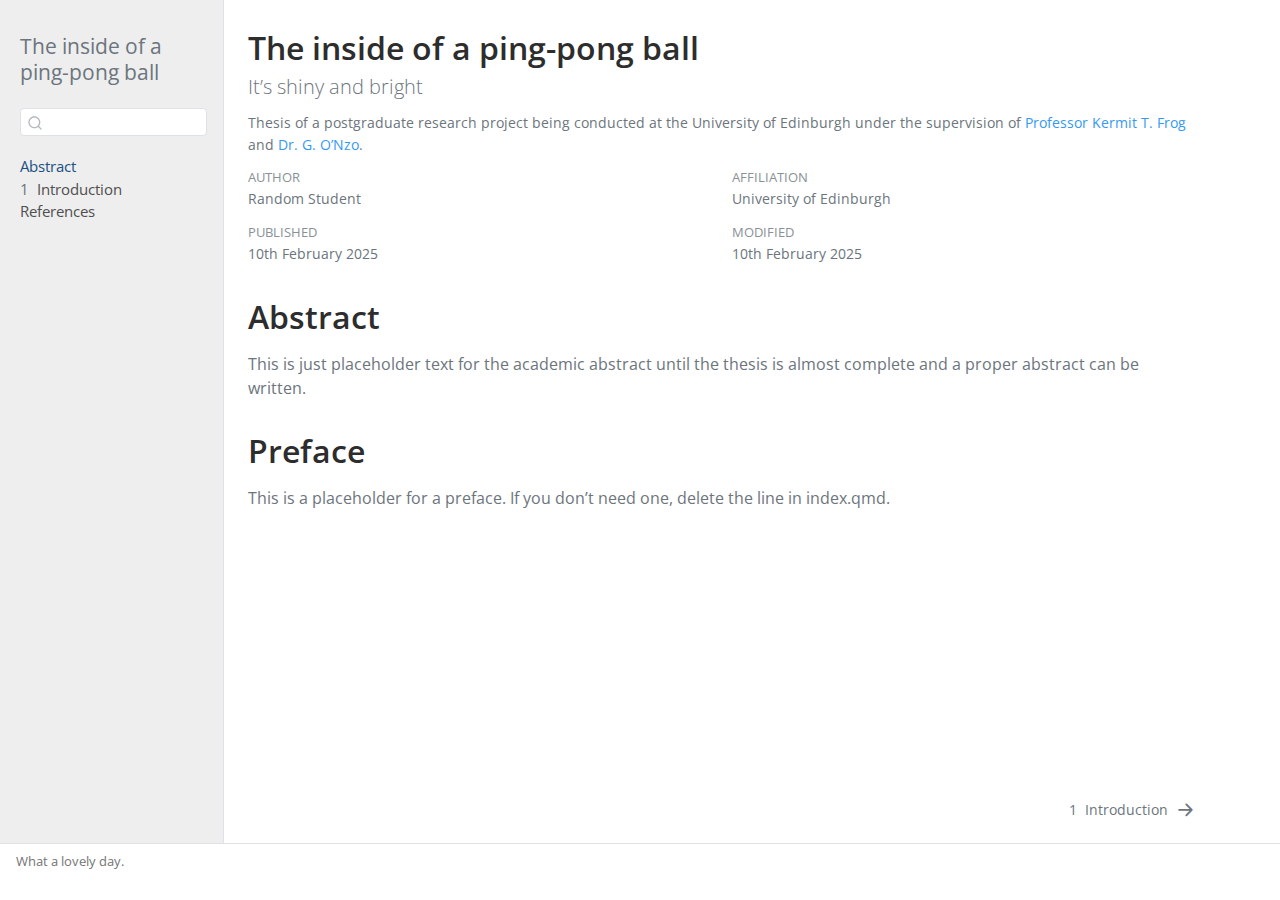
<file: docs/index.html>
<!DOCTYPE html>
<html xmlns="http://www.w3.org/1999/xhtml" lang="en" xml:lang="en"><head>

<meta charset="utf-8">
<meta name="generator" content="quarto-1.5.57">

<meta name="viewport" content="width=device-width, initial-scale=1.0, user-scalable=yes">

<meta name="author" content="Random Student">
<meta name="description" content="Thesis of a postgraduate research project being conducted at the University of Edinburgh under the supervision of Professor Kermit T. Frog and Dr.&nbsp;G. O’Nzo.">

<title>The inside of a ping-pong ball</title>
<style>
code{white-space: pre-wrap;}
span.smallcaps{font-variant: small-caps;}
div.columns{display: flex; gap: min(4vw, 1.5em);}
div.column{flex: auto; overflow-x: auto;}
div.hanging-indent{margin-left: 1.5em; text-indent: -1.5em;}
ul.task-list{list-style: none;}
ul.task-list li input[type="checkbox"] {
  width: 0.8em;
  margin: 0 0.8em 0.2em -1em; /* quarto-specific, see https://github.com/quarto-dev/quarto-cli/issues/4556 */ 
  vertical-align: middle;
}
</style>


<script src="site_libs/quarto-nav/quarto-nav.js"></script>
<script src="site_libs/quarto-nav/headroom.min.js"></script>
<script src="site_libs/clipboard/clipboard.min.js"></script>
<script src="site_libs/quarto-search/autocomplete.umd.js"></script>
<script src="site_libs/quarto-search/fuse.min.js"></script>
<script src="site_libs/quarto-search/quarto-search.js"></script>
<meta name="quarto:offset" content="./">
<link href="./10-introduction.html" rel="next">
<script src="site_libs/quarto-html/quarto.js"></script>
<script src="site_libs/quarto-html/popper.min.js"></script>
<script src="site_libs/quarto-html/tippy.umd.min.js"></script>
<script src="site_libs/quarto-html/anchor.min.js"></script>
<link href="site_libs/quarto-html/tippy.css" rel="stylesheet">
<link href="site_libs/quarto-html/quarto-syntax-highlighting.css" rel="stylesheet" id="quarto-text-highlighting-styles">
<script src="site_libs/bootstrap/bootstrap.min.js"></script>
<link href="site_libs/bootstrap/bootstrap-icons.css" rel="stylesheet">
<link href="site_libs/bootstrap/bootstrap.min.css" rel="stylesheet" id="quarto-bootstrap" data-mode="light">
<script id="quarto-search-options" type="application/json">{
  "location": "sidebar",
  "copy-button": false,
  "collapse-after": 3,
  "panel-placement": "start",
  "type": "textbox",
  "limit": 50,
  "keyboard-shortcut": [
    "f",
    "/",
    "s"
  ],
  "show-item-context": false,
  "language": {
    "search-no-results-text": "No results",
    "search-matching-documents-text": "matching documents",
    "search-copy-link-title": "Copy link to search",
    "search-hide-matches-text": "Hide additional matches",
    "search-more-match-text": "more match in this document",
    "search-more-matches-text": "more matches in this document",
    "search-clear-button-title": "Clear",
    "search-text-placeholder": "",
    "search-detached-cancel-button-title": "Cancel",
    "search-submit-button-title": "Submit",
    "search-label": "Search"
  }
}</script>


</head>

<body class="nav-sidebar docked fullcontent">

<div id="quarto-search-results"></div>
  <header id="quarto-header" class="headroom fixed-top">
  <nav class="quarto-secondary-nav">
    <div class="container-fluid d-flex">
      <button type="button" class="quarto-btn-toggle btn" data-bs-toggle="collapse" role="button" data-bs-target=".quarto-sidebar-collapse-item" aria-controls="quarto-sidebar" aria-expanded="false" aria-label="Toggle sidebar navigation" onclick="if (window.quartoToggleHeadroom) { window.quartoToggleHeadroom(); }">
        <i class="bi bi-layout-text-sidebar-reverse"></i>
      </button>
        <nav class="quarto-page-breadcrumbs" aria-label="breadcrumb"><ol class="breadcrumb"><li class="breadcrumb-item"><a href="./index.html">Abstract</a></li></ol></nav>
        <a class="flex-grow-1" role="navigation" data-bs-toggle="collapse" data-bs-target=".quarto-sidebar-collapse-item" aria-controls="quarto-sidebar" aria-expanded="false" aria-label="Toggle sidebar navigation" onclick="if (window.quartoToggleHeadroom) { window.quartoToggleHeadroom(); }">      
        </a>
      <button type="button" class="btn quarto-search-button" aria-label="Search" onclick="window.quartoOpenSearch();">
        <i class="bi bi-search"></i>
      </button>
    </div>
  </nav>
</header>
<!-- content -->
<div id="quarto-content" class="quarto-container page-columns page-rows-contents page-layout-article">
<!-- sidebar -->
  <nav id="quarto-sidebar" class="sidebar collapse collapse-horizontal quarto-sidebar-collapse-item sidebar-navigation docked overflow-auto">
    <div class="pt-lg-2 mt-2 text-left sidebar-header">
    <div class="sidebar-title mb-0 py-0">
      <a href="./">The inside of a ping-pong ball</a> 
    </div>
      </div>
        <div class="mt-2 flex-shrink-0 align-items-center">
        <div class="sidebar-search">
        <div id="quarto-search" class="" title="Search"></div>
        </div>
        </div>
    <div class="sidebar-menu-container"> 
    <ul class="list-unstyled mt-1">
        <li class="sidebar-item">
  <div class="sidebar-item-container"> 
  <a href="./index.html" class="sidebar-item-text sidebar-link active">
 <span class="menu-text">Abstract</span></a>
  </div>
</li>
        <li class="sidebar-item">
  <div class="sidebar-item-container"> 
  <a href="./10-introduction.html" class="sidebar-item-text sidebar-link">
 <span class="menu-text"><span class="chapter-number">1</span>&nbsp; <span class="chapter-title">Introduction</span></span></a>
  </div>
</li>
        <li class="sidebar-item">
  <div class="sidebar-item-container"> 
  <a href="./references.html" class="sidebar-item-text sidebar-link">
 <span class="menu-text">References</span></a>
  </div>
</li>
    </ul>
    </div>
</nav>
<div id="quarto-sidebar-glass" class="quarto-sidebar-collapse-item" data-bs-toggle="collapse" data-bs-target=".quarto-sidebar-collapse-item"></div>
<!-- margin-sidebar -->
    
<!-- main -->
<main class="content" id="quarto-document-content">

<header id="title-block-header" class="quarto-title-block default">
<div class="quarto-title">
<h1 class="title">The inside of a ping-pong ball</h1>
<p class="subtitle lead">It’s shiny and bright</p>
</div>

<div>
  <div class="description">
    <p>Thesis of a postgraduate research project being conducted at the University of Edinburgh under the supervision of <a href="https://www.ed.ac.uk/profile/kermit">Professor Kermit T. Frog</a> and <a href="https://www.ed.ac.uk/profile/gonzo">Dr.&nbsp;G. O’Nzo</a>.</p>
  </div>
</div>

<div class="quarto-title-meta-author">
  <div class="quarto-title-meta-heading">Author</div>
  <div class="quarto-title-meta-heading">Affiliation</div>
  
    <div class="quarto-title-meta-contents">
    <p class="author">Random Student </p>
  </div>
  <div class="quarto-title-meta-contents">
        <p class="affiliation">
            University of Edinburgh
          </p>
      </div>
  </div>

<div class="quarto-title-meta">

      
    <div>
    <div class="quarto-title-meta-heading">Published</div>
    <div class="quarto-title-meta-contents">
      <p class="date">10th February 2025</p>
    </div>
  </div>
  
    <div>
    <div class="quarto-title-meta-heading">Modified</div>
    <div class="quarto-title-meta-contents">
      <p class="date-modified">10th February 2025</p>
    </div>
  </div>
    
  </div>
  


</header>


<section id="abstract" class="level1 unnumbered">
<h1 class="unnumbered">Abstract</h1>
<p>This is just placeholder text for the academic abstract until the thesis is almost complete and a proper abstract can be written.</p>
<!-- {{< include _front-matter.qmd >}} -->
</section>
<section id="preface" class="level1 unnumbered">
<h1 class="unnumbered">Preface</h1>
<p>This is a placeholder for a preface. If you don’t need one, delete the line in index.qmd.</p>


</section>

</main> <!-- /main -->
<script id="quarto-html-after-body" type="application/javascript">
window.document.addEventListener("DOMContentLoaded", function (event) {
  const toggleBodyColorMode = (bsSheetEl) => {
    const mode = bsSheetEl.getAttribute("data-mode");
    const bodyEl = window.document.querySelector("body");
    if (mode === "dark") {
      bodyEl.classList.add("quarto-dark");
      bodyEl.classList.remove("quarto-light");
    } else {
      bodyEl.classList.add("quarto-light");
      bodyEl.classList.remove("quarto-dark");
    }
  }
  const toggleBodyColorPrimary = () => {
    const bsSheetEl = window.document.querySelector("link#quarto-bootstrap");
    if (bsSheetEl) {
      toggleBodyColorMode(bsSheetEl);
    }
  }
  toggleBodyColorPrimary();  
  const icon = "";
  const anchorJS = new window.AnchorJS();
  anchorJS.options = {
    placement: 'right',
    icon: icon
  };
  anchorJS.add('.anchored');
  const isCodeAnnotation = (el) => {
    for (const clz of el.classList) {
      if (clz.startsWith('code-annotation-')) {                     
        return true;
      }
    }
    return false;
  }
  const onCopySuccess = function(e) {
    // button target
    const button = e.trigger;
    // don't keep focus
    button.blur();
    // flash "checked"
    button.classList.add('code-copy-button-checked');
    var currentTitle = button.getAttribute("title");
    button.setAttribute("title", "Copied!");
    let tooltip;
    if (window.bootstrap) {
      button.setAttribute("data-bs-toggle", "tooltip");
      button.setAttribute("data-bs-placement", "left");
      button.setAttribute("data-bs-title", "Copied!");
      tooltip = new bootstrap.Tooltip(button, 
        { trigger: "manual", 
          customClass: "code-copy-button-tooltip",
          offset: [0, -8]});
      tooltip.show();    
    }
    setTimeout(function() {
      if (tooltip) {
        tooltip.hide();
        button.removeAttribute("data-bs-title");
        button.removeAttribute("data-bs-toggle");
        button.removeAttribute("data-bs-placement");
      }
      button.setAttribute("title", currentTitle);
      button.classList.remove('code-copy-button-checked');
    }, 1000);
    // clear code selection
    e.clearSelection();
  }
  const getTextToCopy = function(trigger) {
      const codeEl = trigger.previousElementSibling.cloneNode(true);
      for (const childEl of codeEl.children) {
        if (isCodeAnnotation(childEl)) {
          childEl.remove();
        }
      }
      return codeEl.innerText;
  }
  const clipboard = new window.ClipboardJS('.code-copy-button:not([data-in-quarto-modal])', {
    text: getTextToCopy
  });
  clipboard.on('success', onCopySuccess);
  if (window.document.getElementById('quarto-embedded-source-code-modal')) {
    // For code content inside modals, clipBoardJS needs to be initialized with a container option
    // TODO: Check when it could be a function (https://github.com/zenorocha/clipboard.js/issues/860)
    const clipboardModal = new window.ClipboardJS('.code-copy-button[data-in-quarto-modal]', {
      text: getTextToCopy,
      container: window.document.getElementById('quarto-embedded-source-code-modal')
    });
    clipboardModal.on('success', onCopySuccess);
  }
    var localhostRegex = new RegExp(/^(?:http|https):\/\/localhost\:?[0-9]*\//);
    var mailtoRegex = new RegExp(/^mailto:/);
      var filterRegex = new RegExp('/' + window.location.host + '/');
    var isInternal = (href) => {
        return filterRegex.test(href) || localhostRegex.test(href) || mailtoRegex.test(href);
    }
    // Inspect non-navigation links and adorn them if external
 	var links = window.document.querySelectorAll('a[href]:not(.nav-link):not(.navbar-brand):not(.toc-action):not(.sidebar-link):not(.sidebar-item-toggle):not(.pagination-link):not(.no-external):not([aria-hidden]):not(.dropdown-item):not(.quarto-navigation-tool):not(.about-link)');
    for (var i=0; i<links.length; i++) {
      const link = links[i];
      if (!isInternal(link.href)) {
        // undo the damage that might have been done by quarto-nav.js in the case of
        // links that we want to consider external
        if (link.dataset.originalHref !== undefined) {
          link.href = link.dataset.originalHref;
        }
      }
    }
  function tippyHover(el, contentFn, onTriggerFn, onUntriggerFn) {
    const config = {
      allowHTML: true,
      maxWidth: 500,
      delay: 100,
      arrow: false,
      appendTo: function(el) {
          return el.parentElement;
      },
      interactive: true,
      interactiveBorder: 10,
      theme: 'quarto',
      placement: 'bottom-start',
    };
    if (contentFn) {
      config.content = contentFn;
    }
    if (onTriggerFn) {
      config.onTrigger = onTriggerFn;
    }
    if (onUntriggerFn) {
      config.onUntrigger = onUntriggerFn;
    }
    window.tippy(el, config); 
  }
  const noterefs = window.document.querySelectorAll('a[role="doc-noteref"]');
  for (var i=0; i<noterefs.length; i++) {
    const ref = noterefs[i];
    tippyHover(ref, function() {
      // use id or data attribute instead here
      let href = ref.getAttribute('data-footnote-href') || ref.getAttribute('href');
      try { href = new URL(href).hash; } catch {}
      const id = href.replace(/^#\/?/, "");
      const note = window.document.getElementById(id);
      if (note) {
        return note.innerHTML;
      } else {
        return "";
      }
    });
  }
  const xrefs = window.document.querySelectorAll('a.quarto-xref');
  const processXRef = (id, note) => {
    // Strip column container classes
    const stripColumnClz = (el) => {
      el.classList.remove("page-full", "page-columns");
      if (el.children) {
        for (const child of el.children) {
          stripColumnClz(child);
        }
      }
    }
    stripColumnClz(note)
    if (id === null || id.startsWith('sec-')) {
      // Special case sections, only their first couple elements
      const container = document.createElement("div");
      if (note.children && note.children.length > 2) {
        container.appendChild(note.children[0].cloneNode(true));
        for (let i = 1; i < note.children.length; i++) {
          const child = note.children[i];
          if (child.tagName === "P" && child.innerText === "") {
            continue;
          } else {
            container.appendChild(child.cloneNode(true));
            break;
          }
        }
        if (window.Quarto?.typesetMath) {
          window.Quarto.typesetMath(container);
        }
        return container.innerHTML
      } else {
        if (window.Quarto?.typesetMath) {
          window.Quarto.typesetMath(note);
        }
        return note.innerHTML;
      }
    } else {
      // Remove any anchor links if they are present
      const anchorLink = note.querySelector('a.anchorjs-link');
      if (anchorLink) {
        anchorLink.remove();
      }
      if (window.Quarto?.typesetMath) {
        window.Quarto.typesetMath(note);
      }
      // TODO in 1.5, we should make sure this works without a callout special case
      if (note.classList.contains("callout")) {
        return note.outerHTML;
      } else {
        return note.innerHTML;
      }
    }
  }
  for (var i=0; i<xrefs.length; i++) {
    const xref = xrefs[i];
    tippyHover(xref, undefined, function(instance) {
      instance.disable();
      let url = xref.getAttribute('href');
      let hash = undefined; 
      if (url.startsWith('#')) {
        hash = url;
      } else {
        try { hash = new URL(url).hash; } catch {}
      }
      if (hash) {
        const id = hash.replace(/^#\/?/, "");
        const note = window.document.getElementById(id);
        if (note !== null) {
          try {
            const html = processXRef(id, note.cloneNode(true));
            instance.setContent(html);
          } finally {
            instance.enable();
            instance.show();
          }
        } else {
          // See if we can fetch this
          fetch(url.split('#')[0])
          .then(res => res.text())
          .then(html => {
            const parser = new DOMParser();
            const htmlDoc = parser.parseFromString(html, "text/html");
            const note = htmlDoc.getElementById(id);
            if (note !== null) {
              const html = processXRef(id, note);
              instance.setContent(html);
            } 
          }).finally(() => {
            instance.enable();
            instance.show();
          });
        }
      } else {
        // See if we can fetch a full url (with no hash to target)
        // This is a special case and we should probably do some content thinning / targeting
        fetch(url)
        .then(res => res.text())
        .then(html => {
          const parser = new DOMParser();
          const htmlDoc = parser.parseFromString(html, "text/html");
          const note = htmlDoc.querySelector('main.content');
          if (note !== null) {
            // This should only happen for chapter cross references
            // (since there is no id in the URL)
            // remove the first header
            if (note.children.length > 0 && note.children[0].tagName === "HEADER") {
              note.children[0].remove();
            }
            const html = processXRef(null, note);
            instance.setContent(html);
          } 
        }).finally(() => {
          instance.enable();
          instance.show();
        });
      }
    }, function(instance) {
    });
  }
      let selectedAnnoteEl;
      const selectorForAnnotation = ( cell, annotation) => {
        let cellAttr = 'data-code-cell="' + cell + '"';
        let lineAttr = 'data-code-annotation="' +  annotation + '"';
        const selector = 'span[' + cellAttr + '][' + lineAttr + ']';
        return selector;
      }
      const selectCodeLines = (annoteEl) => {
        const doc = window.document;
        const targetCell = annoteEl.getAttribute("data-target-cell");
        const targetAnnotation = annoteEl.getAttribute("data-target-annotation");
        const annoteSpan = window.document.querySelector(selectorForAnnotation(targetCell, targetAnnotation));
        const lines = annoteSpan.getAttribute("data-code-lines").split(",");
        const lineIds = lines.map((line) => {
          return targetCell + "-" + line;
        })
        let top = null;
        let height = null;
        let parent = null;
        if (lineIds.length > 0) {
            //compute the position of the single el (top and bottom and make a div)
            const el = window.document.getElementById(lineIds[0]);
            top = el.offsetTop;
            height = el.offsetHeight;
            parent = el.parentElement.parentElement;
          if (lineIds.length > 1) {
            const lastEl = window.document.getElementById(lineIds[lineIds.length - 1]);
            const bottom = lastEl.offsetTop + lastEl.offsetHeight;
            height = bottom - top;
          }
          if (top !== null && height !== null && parent !== null) {
            // cook up a div (if necessary) and position it 
            let div = window.document.getElementById("code-annotation-line-highlight");
            if (div === null) {
              div = window.document.createElement("div");
              div.setAttribute("id", "code-annotation-line-highlight");
              div.style.position = 'absolute';
              parent.appendChild(div);
            }
            div.style.top = top - 2 + "px";
            div.style.height = height + 4 + "px";
            div.style.left = 0;
            let gutterDiv = window.document.getElementById("code-annotation-line-highlight-gutter");
            if (gutterDiv === null) {
              gutterDiv = window.document.createElement("div");
              gutterDiv.setAttribute("id", "code-annotation-line-highlight-gutter");
              gutterDiv.style.position = 'absolute';
              const codeCell = window.document.getElementById(targetCell);
              const gutter = codeCell.querySelector('.code-annotation-gutter');
              gutter.appendChild(gutterDiv);
            }
            gutterDiv.style.top = top - 2 + "px";
            gutterDiv.style.height = height + 4 + "px";
          }
          selectedAnnoteEl = annoteEl;
        }
      };
      const unselectCodeLines = () => {
        const elementsIds = ["code-annotation-line-highlight", "code-annotation-line-highlight-gutter"];
        elementsIds.forEach((elId) => {
          const div = window.document.getElementById(elId);
          if (div) {
            div.remove();
          }
        });
        selectedAnnoteEl = undefined;
      };
        // Handle positioning of the toggle
    window.addEventListener(
      "resize",
      throttle(() => {
        elRect = undefined;
        if (selectedAnnoteEl) {
          selectCodeLines(selectedAnnoteEl);
        }
      }, 10)
    );
    function throttle(fn, ms) {
    let throttle = false;
    let timer;
      return (...args) => {
        if(!throttle) { // first call gets through
            fn.apply(this, args);
            throttle = true;
        } else { // all the others get throttled
            if(timer) clearTimeout(timer); // cancel #2
            timer = setTimeout(() => {
              fn.apply(this, args);
              timer = throttle = false;
            }, ms);
        }
      };
    }
      // Attach click handler to the DT
      const annoteDls = window.document.querySelectorAll('dt[data-target-cell]');
      for (const annoteDlNode of annoteDls) {
        annoteDlNode.addEventListener('click', (event) => {
          const clickedEl = event.target;
          if (clickedEl !== selectedAnnoteEl) {
            unselectCodeLines();
            const activeEl = window.document.querySelector('dt[data-target-cell].code-annotation-active');
            if (activeEl) {
              activeEl.classList.remove('code-annotation-active');
            }
            selectCodeLines(clickedEl);
            clickedEl.classList.add('code-annotation-active');
          } else {
            // Unselect the line
            unselectCodeLines();
            clickedEl.classList.remove('code-annotation-active');
          }
        });
      }
  const findCites = (el) => {
    const parentEl = el.parentElement;
    if (parentEl) {
      const cites = parentEl.dataset.cites;
      if (cites) {
        return {
          el,
          cites: cites.split(' ')
        };
      } else {
        return findCites(el.parentElement)
      }
    } else {
      return undefined;
    }
  };
  var bibliorefs = window.document.querySelectorAll('a[role="doc-biblioref"]');
  for (var i=0; i<bibliorefs.length; i++) {
    const ref = bibliorefs[i];
    const citeInfo = findCites(ref);
    if (citeInfo) {
      tippyHover(citeInfo.el, function() {
        var popup = window.document.createElement('div');
        citeInfo.cites.forEach(function(cite) {
          var citeDiv = window.document.createElement('div');
          citeDiv.classList.add('hanging-indent');
          citeDiv.classList.add('csl-entry');
          var biblioDiv = window.document.getElementById('ref-' + cite);
          if (biblioDiv) {
            citeDiv.innerHTML = biblioDiv.innerHTML;
          }
          popup.appendChild(citeDiv);
        });
        return popup.innerHTML;
      });
    }
  }
});
</script>
<nav class="page-navigation">
  <div class="nav-page nav-page-previous">
  </div>
  <div class="nav-page nav-page-next">
      <a href="./10-introduction.html" class="pagination-link" aria-label="Introduction">
        <span class="nav-page-text"><span class="chapter-number">1</span>&nbsp; <span class="chapter-title">Introduction</span></span> <i class="bi bi-arrow-right-short"></i>
      </a>
  </div>
</nav>
</div> <!-- /content -->
<footer class="footer">
  <div class="nav-footer">
    <div class="nav-footer-left">
<p>What a lovely day.</p>
</div>   
    <div class="nav-footer-center">
      &nbsp;
    </div>
    <div class="nav-footer-right">
      &nbsp;
    </div>
  </div>
</footer>




</body></html>
</file>
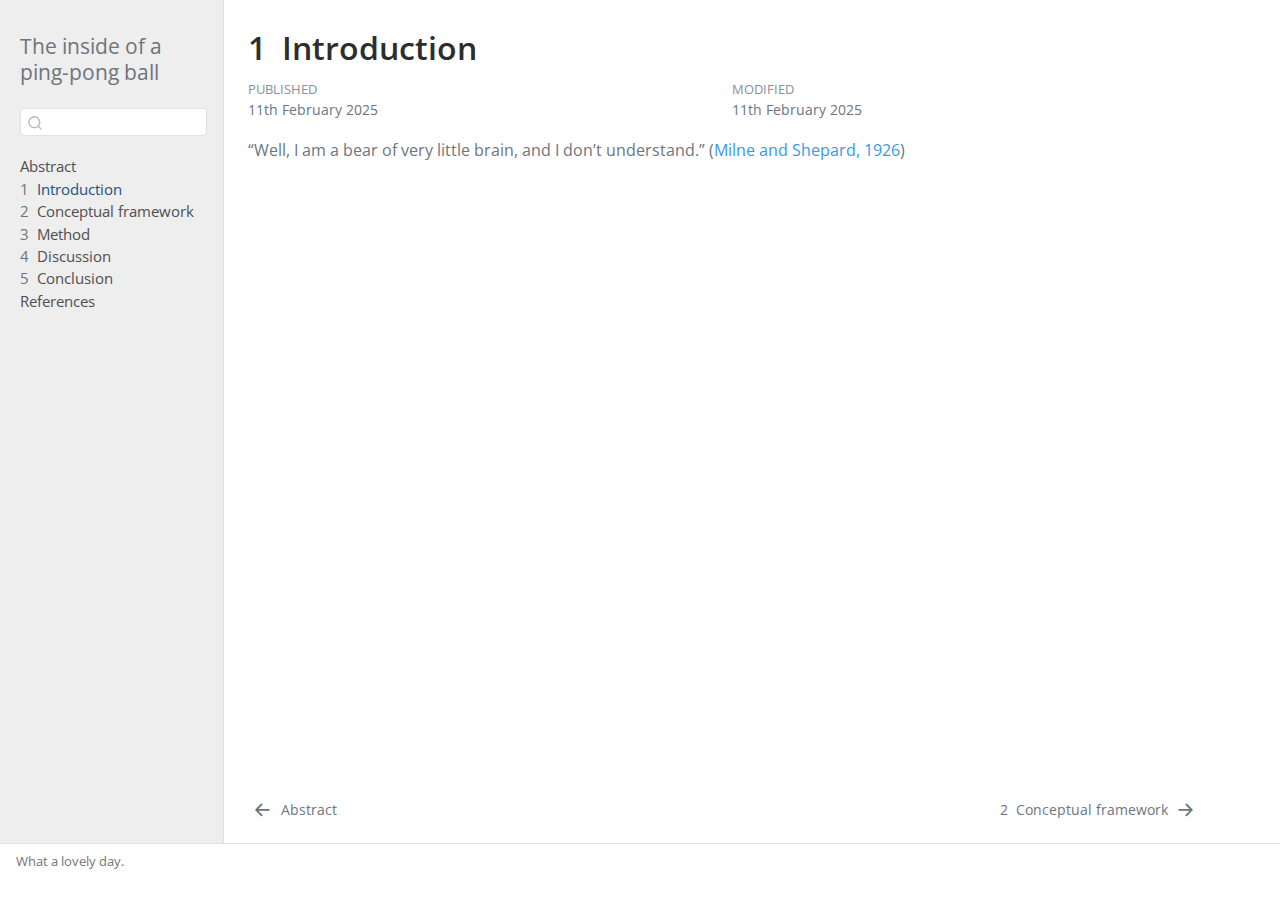
<file: docs/10-introduction.html>
<!DOCTYPE html>
<html xmlns="http://www.w3.org/1999/xhtml" lang="en" xml:lang="en"><head>

<meta charset="utf-8">
<meta name="generator" content="quarto-1.5.57">

<meta name="viewport" content="width=device-width, initial-scale=1.0, user-scalable=yes">

<meta name="description" content="Thesis of a postgraduate research project being conducted at the University of Edinburgh under the supervision of Professor Kermit T. Frog and Dr.&nbsp;G. O’Nzo.">

<title>1&nbsp; Introduction – The inside of a ping-pong ball</title>
<style>
code{white-space: pre-wrap;}
span.smallcaps{font-variant: small-caps;}
div.columns{display: flex; gap: min(4vw, 1.5em);}
div.column{flex: auto; overflow-x: auto;}
div.hanging-indent{margin-left: 1.5em; text-indent: -1.5em;}
ul.task-list{list-style: none;}
ul.task-list li input[type="checkbox"] {
  width: 0.8em;
  margin: 0 0.8em 0.2em -1em; /* quarto-specific, see https://github.com/quarto-dev/quarto-cli/issues/4556 */ 
  vertical-align: middle;
}
/* CSS for citations */
div.csl-bib-body { }
div.csl-entry {
  clear: both;
  margin-bottom: 0em;
}
.hanging-indent div.csl-entry {
  margin-left:2em;
  text-indent:-2em;
}
div.csl-left-margin {
  min-width:2em;
  float:left;
}
div.csl-right-inline {
  margin-left:2em;
  padding-left:1em;
}
div.csl-indent {
  margin-left: 2em;
}</style>


<script src="site_libs/quarto-nav/quarto-nav.js"></script>
<script src="site_libs/quarto-nav/headroom.min.js"></script>
<script src="site_libs/clipboard/clipboard.min.js"></script>
<script src="site_libs/quarto-search/autocomplete.umd.js"></script>
<script src="site_libs/quarto-search/fuse.min.js"></script>
<script src="site_libs/quarto-search/quarto-search.js"></script>
<meta name="quarto:offset" content="./">
<link href="./20-conceptual-framework.html" rel="next">
<link href="./index.html" rel="prev">
<script src="site_libs/quarto-html/quarto.js"></script>
<script src="site_libs/quarto-html/popper.min.js"></script>
<script src="site_libs/quarto-html/tippy.umd.min.js"></script>
<script src="site_libs/quarto-html/anchor.min.js"></script>
<link href="site_libs/quarto-html/tippy.css" rel="stylesheet">
<link href="site_libs/quarto-html/quarto-syntax-highlighting.css" rel="stylesheet" id="quarto-text-highlighting-styles">
<script src="site_libs/bootstrap/bootstrap.min.js"></script>
<link href="site_libs/bootstrap/bootstrap-icons.css" rel="stylesheet">
<link href="site_libs/bootstrap/bootstrap.min.css" rel="stylesheet" id="quarto-bootstrap" data-mode="light">
<script id="quarto-search-options" type="application/json">{
  "location": "sidebar",
  "copy-button": false,
  "collapse-after": 3,
  "panel-placement": "start",
  "type": "textbox",
  "limit": 50,
  "keyboard-shortcut": [
    "f",
    "/",
    "s"
  ],
  "show-item-context": false,
  "language": {
    "search-no-results-text": "No results",
    "search-matching-documents-text": "matching documents",
    "search-copy-link-title": "Copy link to search",
    "search-hide-matches-text": "Hide additional matches",
    "search-more-match-text": "more match in this document",
    "search-more-matches-text": "more matches in this document",
    "search-clear-button-title": "Clear",
    "search-text-placeholder": "",
    "search-detached-cancel-button-title": "Cancel",
    "search-submit-button-title": "Submit",
    "search-label": "Search"
  }
}</script>


</head>

<body class="nav-sidebar docked fullcontent">

<div id="quarto-search-results"></div>
  <header id="quarto-header" class="headroom fixed-top">
  <nav class="quarto-secondary-nav">
    <div class="container-fluid d-flex">
      <button type="button" class="quarto-btn-toggle btn" data-bs-toggle="collapse" role="button" data-bs-target=".quarto-sidebar-collapse-item" aria-controls="quarto-sidebar" aria-expanded="false" aria-label="Toggle sidebar navigation" onclick="if (window.quartoToggleHeadroom) { window.quartoToggleHeadroom(); }">
        <i class="bi bi-layout-text-sidebar-reverse"></i>
      </button>
        <nav class="quarto-page-breadcrumbs" aria-label="breadcrumb"><ol class="breadcrumb"><li class="breadcrumb-item"><a href="./10-introduction.html"><span class="chapter-number">1</span>&nbsp; <span class="chapter-title">Introduction</span></a></li></ol></nav>
        <a class="flex-grow-1" role="navigation" data-bs-toggle="collapse" data-bs-target=".quarto-sidebar-collapse-item" aria-controls="quarto-sidebar" aria-expanded="false" aria-label="Toggle sidebar navigation" onclick="if (window.quartoToggleHeadroom) { window.quartoToggleHeadroom(); }">      
        </a>
      <button type="button" class="btn quarto-search-button" aria-label="Search" onclick="window.quartoOpenSearch();">
        <i class="bi bi-search"></i>
      </button>
    </div>
  </nav>
</header>
<!-- content -->
<div id="quarto-content" class="quarto-container page-columns page-rows-contents page-layout-article">
<!-- sidebar -->
  <nav id="quarto-sidebar" class="sidebar collapse collapse-horizontal quarto-sidebar-collapse-item sidebar-navigation docked overflow-auto">
    <div class="pt-lg-2 mt-2 text-left sidebar-header">
    <div class="sidebar-title mb-0 py-0">
      <a href="./">The inside of a ping-pong ball</a> 
    </div>
      </div>
        <div class="mt-2 flex-shrink-0 align-items-center">
        <div class="sidebar-search">
        <div id="quarto-search" class="" title="Search"></div>
        </div>
        </div>
    <div class="sidebar-menu-container"> 
    <ul class="list-unstyled mt-1">
        <li class="sidebar-item">
  <div class="sidebar-item-container"> 
  <a href="./index.html" class="sidebar-item-text sidebar-link">
 <span class="menu-text">Abstract</span></a>
  </div>
</li>
        <li class="sidebar-item">
  <div class="sidebar-item-container"> 
  <a href="./10-introduction.html" class="sidebar-item-text sidebar-link active">
 <span class="menu-text"><span class="chapter-number">1</span>&nbsp; <span class="chapter-title">Introduction</span></span></a>
  </div>
</li>
        <li class="sidebar-item">
  <div class="sidebar-item-container"> 
  <a href="./20-conceptual-framework.html" class="sidebar-item-text sidebar-link">
 <span class="menu-text"><span class="chapter-number">2</span>&nbsp; <span class="chapter-title">Conceptual framework</span></span></a>
  </div>
</li>
        <li class="sidebar-item">
  <div class="sidebar-item-container"> 
  <a href="./30-method.html" class="sidebar-item-text sidebar-link">
 <span class="menu-text"><span class="chapter-number">3</span>&nbsp; <span class="chapter-title">Method</span></span></a>
  </div>
</li>
        <li class="sidebar-item">
  <div class="sidebar-item-container"> 
  <a href="./40-discussion.html" class="sidebar-item-text sidebar-link">
 <span class="menu-text"><span class="chapter-number">4</span>&nbsp; <span class="chapter-title">Discussion</span></span></a>
  </div>
</li>
        <li class="sidebar-item">
  <div class="sidebar-item-container"> 
  <a href="./50-conclusion.html" class="sidebar-item-text sidebar-link">
 <span class="menu-text"><span class="chapter-number">5</span>&nbsp; <span class="chapter-title">Conclusion</span></span></a>
  </div>
</li>
        <li class="sidebar-item">
  <div class="sidebar-item-container"> 
  <a href="./references.html" class="sidebar-item-text sidebar-link">
 <span class="menu-text">References</span></a>
  </div>
</li>
    </ul>
    </div>
</nav>
<div id="quarto-sidebar-glass" class="quarto-sidebar-collapse-item" data-bs-toggle="collapse" data-bs-target=".quarto-sidebar-collapse-item"></div>
<!-- margin-sidebar -->
    
<!-- main -->
<main class="content" id="quarto-document-content">

<header id="title-block-header" class="quarto-title-block default">
<div class="quarto-title">
<h1 class="title"><span class="chapter-number">1</span>&nbsp; <span class="chapter-title">Introduction</span></h1>
</div>



<div class="quarto-title-meta">

    
    <div>
    <div class="quarto-title-meta-heading">Published</div>
    <div class="quarto-title-meta-contents">
      <p class="date">11th February 2025</p>
    </div>
  </div>
  
    <div>
    <div class="quarto-title-meta-heading">Modified</div>
    <div class="quarto-title-meta-contents">
      <p class="date-modified">11th February 2025</p>
    </div>
  </div>
    
  </div>
  


</header>


<p>“Well, I am a bear of very little brain, and I don’t understand.” <span class="citation" data-cites="Milne1926">(<a href="references.html#ref-Milne1926" role="doc-biblioref">Milne and Shepard, 1926</a>)</span></p>


<div id="refs" class="references csl-bib-body hanging-indent" data-entry-spacing="0" role="list" style="display: none">
<div id="ref-Milne1926" class="csl-entry" role="listitem">
Milne, A. A., and E. H. Shepard. 1926. <em>Winnie-the-<span>Pooh</span></em>. Methuen &amp; Co.; E. P. Dutton.
</div>
</div>

</main> <!-- /main -->
<script id="quarto-html-after-body" type="application/javascript">
window.document.addEventListener("DOMContentLoaded", function (event) {
  const toggleBodyColorMode = (bsSheetEl) => {
    const mode = bsSheetEl.getAttribute("data-mode");
    const bodyEl = window.document.querySelector("body");
    if (mode === "dark") {
      bodyEl.classList.add("quarto-dark");
      bodyEl.classList.remove("quarto-light");
    } else {
      bodyEl.classList.add("quarto-light");
      bodyEl.classList.remove("quarto-dark");
    }
  }
  const toggleBodyColorPrimary = () => {
    const bsSheetEl = window.document.querySelector("link#quarto-bootstrap");
    if (bsSheetEl) {
      toggleBodyColorMode(bsSheetEl);
    }
  }
  toggleBodyColorPrimary();  
  const icon = "";
  const anchorJS = new window.AnchorJS();
  anchorJS.options = {
    placement: 'right',
    icon: icon
  };
  anchorJS.add('.anchored');
  const isCodeAnnotation = (el) => {
    for (const clz of el.classList) {
      if (clz.startsWith('code-annotation-')) {                     
        return true;
      }
    }
    return false;
  }
  const onCopySuccess = function(e) {
    // button target
    const button = e.trigger;
    // don't keep focus
    button.blur();
    // flash "checked"
    button.classList.add('code-copy-button-checked');
    var currentTitle = button.getAttribute("title");
    button.setAttribute("title", "Copied!");
    let tooltip;
    if (window.bootstrap) {
      button.setAttribute("data-bs-toggle", "tooltip");
      button.setAttribute("data-bs-placement", "left");
      button.setAttribute("data-bs-title", "Copied!");
      tooltip = new bootstrap.Tooltip(button, 
        { trigger: "manual", 
          customClass: "code-copy-button-tooltip",
          offset: [0, -8]});
      tooltip.show();    
    }
    setTimeout(function() {
      if (tooltip) {
        tooltip.hide();
        button.removeAttribute("data-bs-title");
        button.removeAttribute("data-bs-toggle");
        button.removeAttribute("data-bs-placement");
      }
      button.setAttribute("title", currentTitle);
      button.classList.remove('code-copy-button-checked');
    }, 1000);
    // clear code selection
    e.clearSelection();
  }
  const getTextToCopy = function(trigger) {
      const codeEl = trigger.previousElementSibling.cloneNode(true);
      for (const childEl of codeEl.children) {
        if (isCodeAnnotation(childEl)) {
          childEl.remove();
        }
      }
      return codeEl.innerText;
  }
  const clipboard = new window.ClipboardJS('.code-copy-button:not([data-in-quarto-modal])', {
    text: getTextToCopy
  });
  clipboard.on('success', onCopySuccess);
  if (window.document.getElementById('quarto-embedded-source-code-modal')) {
    // For code content inside modals, clipBoardJS needs to be initialized with a container option
    // TODO: Check when it could be a function (https://github.com/zenorocha/clipboard.js/issues/860)
    const clipboardModal = new window.ClipboardJS('.code-copy-button[data-in-quarto-modal]', {
      text: getTextToCopy,
      container: window.document.getElementById('quarto-embedded-source-code-modal')
    });
    clipboardModal.on('success', onCopySuccess);
  }
    var localhostRegex = new RegExp(/^(?:http|https):\/\/localhost\:?[0-9]*\//);
    var mailtoRegex = new RegExp(/^mailto:/);
      var filterRegex = new RegExp('/' + window.location.host + '/');
    var isInternal = (href) => {
        return filterRegex.test(href) || localhostRegex.test(href) || mailtoRegex.test(href);
    }
    // Inspect non-navigation links and adorn them if external
 	var links = window.document.querySelectorAll('a[href]:not(.nav-link):not(.navbar-brand):not(.toc-action):not(.sidebar-link):not(.sidebar-item-toggle):not(.pagination-link):not(.no-external):not([aria-hidden]):not(.dropdown-item):not(.quarto-navigation-tool):not(.about-link)');
    for (var i=0; i<links.length; i++) {
      const link = links[i];
      if (!isInternal(link.href)) {
        // undo the damage that might have been done by quarto-nav.js in the case of
        // links that we want to consider external
        if (link.dataset.originalHref !== undefined) {
          link.href = link.dataset.originalHref;
        }
      }
    }
  function tippyHover(el, contentFn, onTriggerFn, onUntriggerFn) {
    const config = {
      allowHTML: true,
      maxWidth: 500,
      delay: 100,
      arrow: false,
      appendTo: function(el) {
          return el.parentElement;
      },
      interactive: true,
      interactiveBorder: 10,
      theme: 'quarto',
      placement: 'bottom-start',
    };
    if (contentFn) {
      config.content = contentFn;
    }
    if (onTriggerFn) {
      config.onTrigger = onTriggerFn;
    }
    if (onUntriggerFn) {
      config.onUntrigger = onUntriggerFn;
    }
    window.tippy(el, config); 
  }
  const noterefs = window.document.querySelectorAll('a[role="doc-noteref"]');
  for (var i=0; i<noterefs.length; i++) {
    const ref = noterefs[i];
    tippyHover(ref, function() {
      // use id or data attribute instead here
      let href = ref.getAttribute('data-footnote-href') || ref.getAttribute('href');
      try { href = new URL(href).hash; } catch {}
      const id = href.replace(/^#\/?/, "");
      const note = window.document.getElementById(id);
      if (note) {
        return note.innerHTML;
      } else {
        return "";
      }
    });
  }
  const xrefs = window.document.querySelectorAll('a.quarto-xref');
  const processXRef = (id, note) => {
    // Strip column container classes
    const stripColumnClz = (el) => {
      el.classList.remove("page-full", "page-columns");
      if (el.children) {
        for (const child of el.children) {
          stripColumnClz(child);
        }
      }
    }
    stripColumnClz(note)
    if (id === null || id.startsWith('sec-')) {
      // Special case sections, only their first couple elements
      const container = document.createElement("div");
      if (note.children && note.children.length > 2) {
        container.appendChild(note.children[0].cloneNode(true));
        for (let i = 1; i < note.children.length; i++) {
          const child = note.children[i];
          if (child.tagName === "P" && child.innerText === "") {
            continue;
          } else {
            container.appendChild(child.cloneNode(true));
            break;
          }
        }
        if (window.Quarto?.typesetMath) {
          window.Quarto.typesetMath(container);
        }
        return container.innerHTML
      } else {
        if (window.Quarto?.typesetMath) {
          window.Quarto.typesetMath(note);
        }
        return note.innerHTML;
      }
    } else {
      // Remove any anchor links if they are present
      const anchorLink = note.querySelector('a.anchorjs-link');
      if (anchorLink) {
        anchorLink.remove();
      }
      if (window.Quarto?.typesetMath) {
        window.Quarto.typesetMath(note);
      }
      // TODO in 1.5, we should make sure this works without a callout special case
      if (note.classList.contains("callout")) {
        return note.outerHTML;
      } else {
        return note.innerHTML;
      }
    }
  }
  for (var i=0; i<xrefs.length; i++) {
    const xref = xrefs[i];
    tippyHover(xref, undefined, function(instance) {
      instance.disable();
      let url = xref.getAttribute('href');
      let hash = undefined; 
      if (url.startsWith('#')) {
        hash = url;
      } else {
        try { hash = new URL(url).hash; } catch {}
      }
      if (hash) {
        const id = hash.replace(/^#\/?/, "");
        const note = window.document.getElementById(id);
        if (note !== null) {
          try {
            const html = processXRef(id, note.cloneNode(true));
            instance.setContent(html);
          } finally {
            instance.enable();
            instance.show();
          }
        } else {
          // See if we can fetch this
          fetch(url.split('#')[0])
          .then(res => res.text())
          .then(html => {
            const parser = new DOMParser();
            const htmlDoc = parser.parseFromString(html, "text/html");
            const note = htmlDoc.getElementById(id);
            if (note !== null) {
              const html = processXRef(id, note);
              instance.setContent(html);
            } 
          }).finally(() => {
            instance.enable();
            instance.show();
          });
        }
      } else {
        // See if we can fetch a full url (with no hash to target)
        // This is a special case and we should probably do some content thinning / targeting
        fetch(url)
        .then(res => res.text())
        .then(html => {
          const parser = new DOMParser();
          const htmlDoc = parser.parseFromString(html, "text/html");
          const note = htmlDoc.querySelector('main.content');
          if (note !== null) {
            // This should only happen for chapter cross references
            // (since there is no id in the URL)
            // remove the first header
            if (note.children.length > 0 && note.children[0].tagName === "HEADER") {
              note.children[0].remove();
            }
            const html = processXRef(null, note);
            instance.setContent(html);
          } 
        }).finally(() => {
          instance.enable();
          instance.show();
        });
      }
    }, function(instance) {
    });
  }
      let selectedAnnoteEl;
      const selectorForAnnotation = ( cell, annotation) => {
        let cellAttr = 'data-code-cell="' + cell + '"';
        let lineAttr = 'data-code-annotation="' +  annotation + '"';
        const selector = 'span[' + cellAttr + '][' + lineAttr + ']';
        return selector;
      }
      const selectCodeLines = (annoteEl) => {
        const doc = window.document;
        const targetCell = annoteEl.getAttribute("data-target-cell");
        const targetAnnotation = annoteEl.getAttribute("data-target-annotation");
        const annoteSpan = window.document.querySelector(selectorForAnnotation(targetCell, targetAnnotation));
        const lines = annoteSpan.getAttribute("data-code-lines").split(",");
        const lineIds = lines.map((line) => {
          return targetCell + "-" + line;
        })
        let top = null;
        let height = null;
        let parent = null;
        if (lineIds.length > 0) {
            //compute the position of the single el (top and bottom and make a div)
            const el = window.document.getElementById(lineIds[0]);
            top = el.offsetTop;
            height = el.offsetHeight;
            parent = el.parentElement.parentElement;
          if (lineIds.length > 1) {
            const lastEl = window.document.getElementById(lineIds[lineIds.length - 1]);
            const bottom = lastEl.offsetTop + lastEl.offsetHeight;
            height = bottom - top;
          }
          if (top !== null && height !== null && parent !== null) {
            // cook up a div (if necessary) and position it 
            let div = window.document.getElementById("code-annotation-line-highlight");
            if (div === null) {
              div = window.document.createElement("div");
              div.setAttribute("id", "code-annotation-line-highlight");
              div.style.position = 'absolute';
              parent.appendChild(div);
            }
            div.style.top = top - 2 + "px";
            div.style.height = height + 4 + "px";
            div.style.left = 0;
            let gutterDiv = window.document.getElementById("code-annotation-line-highlight-gutter");
            if (gutterDiv === null) {
              gutterDiv = window.document.createElement("div");
              gutterDiv.setAttribute("id", "code-annotation-line-highlight-gutter");
              gutterDiv.style.position = 'absolute';
              const codeCell = window.document.getElementById(targetCell);
              const gutter = codeCell.querySelector('.code-annotation-gutter');
              gutter.appendChild(gutterDiv);
            }
            gutterDiv.style.top = top - 2 + "px";
            gutterDiv.style.height = height + 4 + "px";
          }
          selectedAnnoteEl = annoteEl;
        }
      };
      const unselectCodeLines = () => {
        const elementsIds = ["code-annotation-line-highlight", "code-annotation-line-highlight-gutter"];
        elementsIds.forEach((elId) => {
          const div = window.document.getElementById(elId);
          if (div) {
            div.remove();
          }
        });
        selectedAnnoteEl = undefined;
      };
        // Handle positioning of the toggle
    window.addEventListener(
      "resize",
      throttle(() => {
        elRect = undefined;
        if (selectedAnnoteEl) {
          selectCodeLines(selectedAnnoteEl);
        }
      }, 10)
    );
    function throttle(fn, ms) {
    let throttle = false;
    let timer;
      return (...args) => {
        if(!throttle) { // first call gets through
            fn.apply(this, args);
            throttle = true;
        } else { // all the others get throttled
            if(timer) clearTimeout(timer); // cancel #2
            timer = setTimeout(() => {
              fn.apply(this, args);
              timer = throttle = false;
            }, ms);
        }
      };
    }
      // Attach click handler to the DT
      const annoteDls = window.document.querySelectorAll('dt[data-target-cell]');
      for (const annoteDlNode of annoteDls) {
        annoteDlNode.addEventListener('click', (event) => {
          const clickedEl = event.target;
          if (clickedEl !== selectedAnnoteEl) {
            unselectCodeLines();
            const activeEl = window.document.querySelector('dt[data-target-cell].code-annotation-active');
            if (activeEl) {
              activeEl.classList.remove('code-annotation-active');
            }
            selectCodeLines(clickedEl);
            clickedEl.classList.add('code-annotation-active');
          } else {
            // Unselect the line
            unselectCodeLines();
            clickedEl.classList.remove('code-annotation-active');
          }
        });
      }
  const findCites = (el) => {
    const parentEl = el.parentElement;
    if (parentEl) {
      const cites = parentEl.dataset.cites;
      if (cites) {
        return {
          el,
          cites: cites.split(' ')
        };
      } else {
        return findCites(el.parentElement)
      }
    } else {
      return undefined;
    }
  };
  var bibliorefs = window.document.querySelectorAll('a[role="doc-biblioref"]');
  for (var i=0; i<bibliorefs.length; i++) {
    const ref = bibliorefs[i];
    const citeInfo = findCites(ref);
    if (citeInfo) {
      tippyHover(citeInfo.el, function() {
        var popup = window.document.createElement('div');
        citeInfo.cites.forEach(function(cite) {
          var citeDiv = window.document.createElement('div');
          citeDiv.classList.add('hanging-indent');
          citeDiv.classList.add('csl-entry');
          var biblioDiv = window.document.getElementById('ref-' + cite);
          if (biblioDiv) {
            citeDiv.innerHTML = biblioDiv.innerHTML;
          }
          popup.appendChild(citeDiv);
        });
        return popup.innerHTML;
      });
    }
  }
});
</script>
<nav class="page-navigation">
  <div class="nav-page nav-page-previous">
      <a href="./index.html" class="pagination-link" aria-label="Abstract">
        <i class="bi bi-arrow-left-short"></i> <span class="nav-page-text">Abstract</span>
      </a>          
  </div>
  <div class="nav-page nav-page-next">
      <a href="./20-conceptual-framework.html" class="pagination-link" aria-label="Conceptual framework">
        <span class="nav-page-text"><span class="chapter-number">2</span>&nbsp; <span class="chapter-title">Conceptual framework</span></span> <i class="bi bi-arrow-right-short"></i>
      </a>
  </div>
</nav>
</div> <!-- /content -->
<footer class="footer">
  <div class="nav-footer">
    <div class="nav-footer-left">
<p>What a lovely day.</p>
</div>   
    <div class="nav-footer-center">
      &nbsp;
    </div>
    <div class="nav-footer-right">
      &nbsp;
    </div>
  </div>
</footer>




</body></html>
</file>
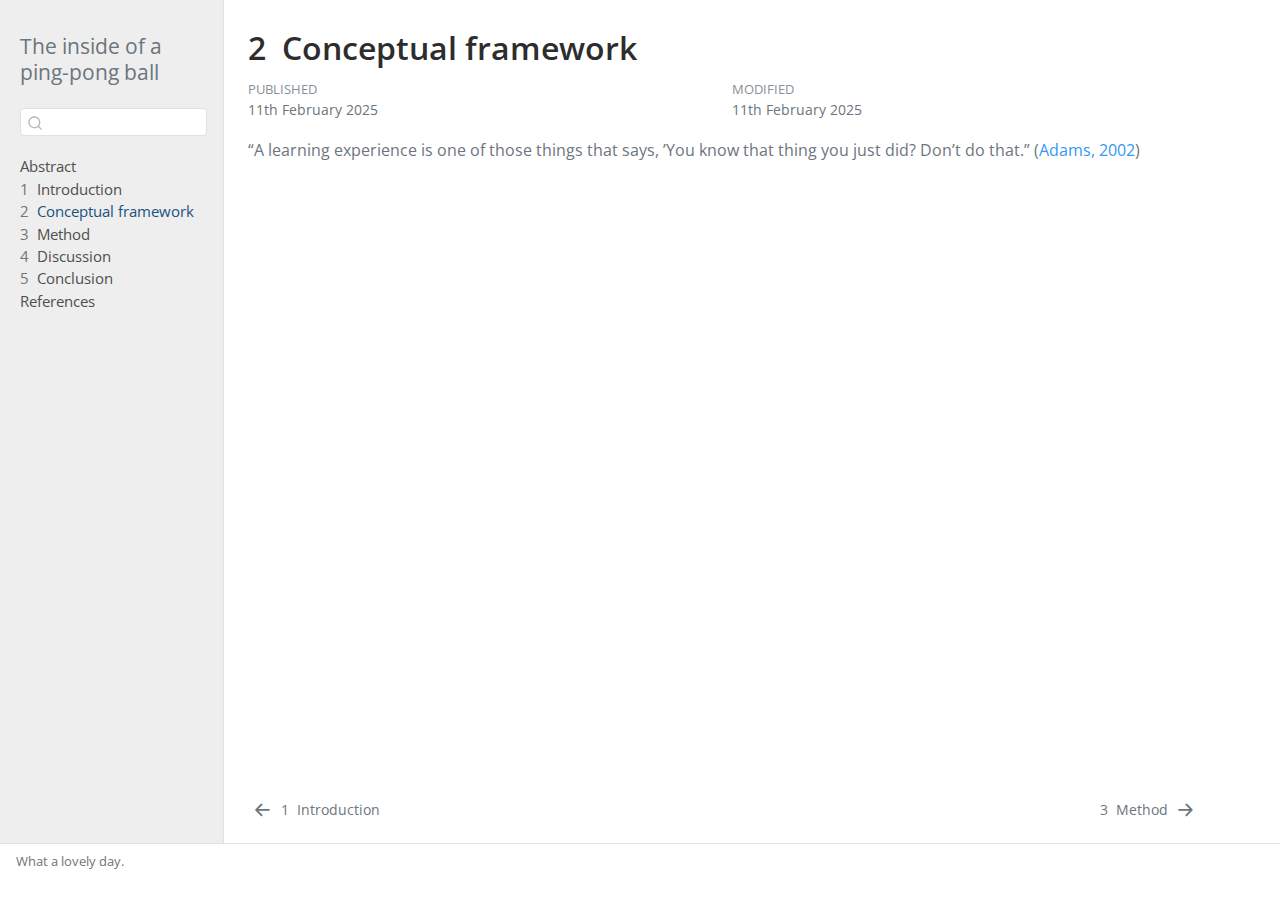
<file: docs/20-conceptual-framework.html>
<!DOCTYPE html>
<html xmlns="http://www.w3.org/1999/xhtml" lang="en" xml:lang="en"><head>

<meta charset="utf-8">
<meta name="generator" content="quarto-1.5.57">

<meta name="viewport" content="width=device-width, initial-scale=1.0, user-scalable=yes">

<meta name="description" content="Thesis of a postgraduate research project being conducted at the University of Edinburgh under the supervision of Professor Kermit T. Frog and Dr.&nbsp;G. O’Nzo.">

<title>2&nbsp; Conceptual framework – The inside of a ping-pong ball</title>
<style>
code{white-space: pre-wrap;}
span.smallcaps{font-variant: small-caps;}
div.columns{display: flex; gap: min(4vw, 1.5em);}
div.column{flex: auto; overflow-x: auto;}
div.hanging-indent{margin-left: 1.5em; text-indent: -1.5em;}
ul.task-list{list-style: none;}
ul.task-list li input[type="checkbox"] {
  width: 0.8em;
  margin: 0 0.8em 0.2em -1em; /* quarto-specific, see https://github.com/quarto-dev/quarto-cli/issues/4556 */ 
  vertical-align: middle;
}
/* CSS for citations */
div.csl-bib-body { }
div.csl-entry {
  clear: both;
  margin-bottom: 0em;
}
.hanging-indent div.csl-entry {
  margin-left:2em;
  text-indent:-2em;
}
div.csl-left-margin {
  min-width:2em;
  float:left;
}
div.csl-right-inline {
  margin-left:2em;
  padding-left:1em;
}
div.csl-indent {
  margin-left: 2em;
}</style>


<script src="site_libs/quarto-nav/quarto-nav.js"></script>
<script src="site_libs/quarto-nav/headroom.min.js"></script>
<script src="site_libs/clipboard/clipboard.min.js"></script>
<script src="site_libs/quarto-search/autocomplete.umd.js"></script>
<script src="site_libs/quarto-search/fuse.min.js"></script>
<script src="site_libs/quarto-search/quarto-search.js"></script>
<meta name="quarto:offset" content="./">
<link href="./30-method.html" rel="next">
<link href="./10-introduction.html" rel="prev">
<script src="site_libs/quarto-html/quarto.js"></script>
<script src="site_libs/quarto-html/popper.min.js"></script>
<script src="site_libs/quarto-html/tippy.umd.min.js"></script>
<script src="site_libs/quarto-html/anchor.min.js"></script>
<link href="site_libs/quarto-html/tippy.css" rel="stylesheet">
<link href="site_libs/quarto-html/quarto-syntax-highlighting.css" rel="stylesheet" id="quarto-text-highlighting-styles">
<script src="site_libs/bootstrap/bootstrap.min.js"></script>
<link href="site_libs/bootstrap/bootstrap-icons.css" rel="stylesheet">
<link href="site_libs/bootstrap/bootstrap.min.css" rel="stylesheet" id="quarto-bootstrap" data-mode="light">
<script id="quarto-search-options" type="application/json">{
  "location": "sidebar",
  "copy-button": false,
  "collapse-after": 3,
  "panel-placement": "start",
  "type": "textbox",
  "limit": 50,
  "keyboard-shortcut": [
    "f",
    "/",
    "s"
  ],
  "show-item-context": false,
  "language": {
    "search-no-results-text": "No results",
    "search-matching-documents-text": "matching documents",
    "search-copy-link-title": "Copy link to search",
    "search-hide-matches-text": "Hide additional matches",
    "search-more-match-text": "more match in this document",
    "search-more-matches-text": "more matches in this document",
    "search-clear-button-title": "Clear",
    "search-text-placeholder": "",
    "search-detached-cancel-button-title": "Cancel",
    "search-submit-button-title": "Submit",
    "search-label": "Search"
  }
}</script>


</head>

<body class="nav-sidebar docked fullcontent">

<div id="quarto-search-results"></div>
  <header id="quarto-header" class="headroom fixed-top">
  <nav class="quarto-secondary-nav">
    <div class="container-fluid d-flex">
      <button type="button" class="quarto-btn-toggle btn" data-bs-toggle="collapse" role="button" data-bs-target=".quarto-sidebar-collapse-item" aria-controls="quarto-sidebar" aria-expanded="false" aria-label="Toggle sidebar navigation" onclick="if (window.quartoToggleHeadroom) { window.quartoToggleHeadroom(); }">
        <i class="bi bi-layout-text-sidebar-reverse"></i>
      </button>
        <nav class="quarto-page-breadcrumbs" aria-label="breadcrumb"><ol class="breadcrumb"><li class="breadcrumb-item"><a href="./20-conceptual-framework.html"><span class="chapter-number">2</span>&nbsp; <span class="chapter-title">Conceptual framework</span></a></li></ol></nav>
        <a class="flex-grow-1" role="navigation" data-bs-toggle="collapse" data-bs-target=".quarto-sidebar-collapse-item" aria-controls="quarto-sidebar" aria-expanded="false" aria-label="Toggle sidebar navigation" onclick="if (window.quartoToggleHeadroom) { window.quartoToggleHeadroom(); }">      
        </a>
      <button type="button" class="btn quarto-search-button" aria-label="Search" onclick="window.quartoOpenSearch();">
        <i class="bi bi-search"></i>
      </button>
    </div>
  </nav>
</header>
<!-- content -->
<div id="quarto-content" class="quarto-container page-columns page-rows-contents page-layout-article">
<!-- sidebar -->
  <nav id="quarto-sidebar" class="sidebar collapse collapse-horizontal quarto-sidebar-collapse-item sidebar-navigation docked overflow-auto">
    <div class="pt-lg-2 mt-2 text-left sidebar-header">
    <div class="sidebar-title mb-0 py-0">
      <a href="./">The inside of a ping-pong ball</a> 
    </div>
      </div>
        <div class="mt-2 flex-shrink-0 align-items-center">
        <div class="sidebar-search">
        <div id="quarto-search" class="" title="Search"></div>
        </div>
        </div>
    <div class="sidebar-menu-container"> 
    <ul class="list-unstyled mt-1">
        <li class="sidebar-item">
  <div class="sidebar-item-container"> 
  <a href="./index.html" class="sidebar-item-text sidebar-link">
 <span class="menu-text">Abstract</span></a>
  </div>
</li>
        <li class="sidebar-item">
  <div class="sidebar-item-container"> 
  <a href="./10-introduction.html" class="sidebar-item-text sidebar-link">
 <span class="menu-text"><span class="chapter-number">1</span>&nbsp; <span class="chapter-title">Introduction</span></span></a>
  </div>
</li>
        <li class="sidebar-item">
  <div class="sidebar-item-container"> 
  <a href="./20-conceptual-framework.html" class="sidebar-item-text sidebar-link active">
 <span class="menu-text"><span class="chapter-number">2</span>&nbsp; <span class="chapter-title">Conceptual framework</span></span></a>
  </div>
</li>
        <li class="sidebar-item">
  <div class="sidebar-item-container"> 
  <a href="./30-method.html" class="sidebar-item-text sidebar-link">
 <span class="menu-text"><span class="chapter-number">3</span>&nbsp; <span class="chapter-title">Method</span></span></a>
  </div>
</li>
        <li class="sidebar-item">
  <div class="sidebar-item-container"> 
  <a href="./40-discussion.html" class="sidebar-item-text sidebar-link">
 <span class="menu-text"><span class="chapter-number">4</span>&nbsp; <span class="chapter-title">Discussion</span></span></a>
  </div>
</li>
        <li class="sidebar-item">
  <div class="sidebar-item-container"> 
  <a href="./50-conclusion.html" class="sidebar-item-text sidebar-link">
 <span class="menu-text"><span class="chapter-number">5</span>&nbsp; <span class="chapter-title">Conclusion</span></span></a>
  </div>
</li>
        <li class="sidebar-item">
  <div class="sidebar-item-container"> 
  <a href="./references.html" class="sidebar-item-text sidebar-link">
 <span class="menu-text">References</span></a>
  </div>
</li>
    </ul>
    </div>
</nav>
<div id="quarto-sidebar-glass" class="quarto-sidebar-collapse-item" data-bs-toggle="collapse" data-bs-target=".quarto-sidebar-collapse-item"></div>
<!-- margin-sidebar -->
    
<!-- main -->
<main class="content" id="quarto-document-content">

<header id="title-block-header" class="quarto-title-block default">
<div class="quarto-title">
<h1 class="title"><span class="chapter-number">2</span>&nbsp; <span class="chapter-title">Conceptual framework</span></h1>
</div>



<div class="quarto-title-meta">

    
    <div>
    <div class="quarto-title-meta-heading">Published</div>
    <div class="quarto-title-meta-contents">
      <p class="date">11th February 2025</p>
    </div>
  </div>
  
    <div>
    <div class="quarto-title-meta-heading">Modified</div>
    <div class="quarto-title-meta-contents">
      <p class="date-modified">11th February 2025</p>
    </div>
  </div>
    
  </div>
  


</header>


<p>“A learning experience is one of those things that says, ’You know that thing you just did? Don’t do that.” <span class="citation" data-cites="Adams2002">(<a href="references.html#ref-Adams2002" role="doc-biblioref">Adams, 2002</a>)</span></p>


<div id="refs" class="references csl-bib-body hanging-indent" data-entry-spacing="0" role="list" style="display: none">
<div id="ref-Adams2002" class="csl-entry" role="listitem">
Adams, Douglas. 2002. <em><span class="nocase">The Salmon of Doubt</span></em>. William Heinemann Ltd.
</div>
</div>

</main> <!-- /main -->
<script id="quarto-html-after-body" type="application/javascript">
window.document.addEventListener("DOMContentLoaded", function (event) {
  const toggleBodyColorMode = (bsSheetEl) => {
    const mode = bsSheetEl.getAttribute("data-mode");
    const bodyEl = window.document.querySelector("body");
    if (mode === "dark") {
      bodyEl.classList.add("quarto-dark");
      bodyEl.classList.remove("quarto-light");
    } else {
      bodyEl.classList.add("quarto-light");
      bodyEl.classList.remove("quarto-dark");
    }
  }
  const toggleBodyColorPrimary = () => {
    const bsSheetEl = window.document.querySelector("link#quarto-bootstrap");
    if (bsSheetEl) {
      toggleBodyColorMode(bsSheetEl);
    }
  }
  toggleBodyColorPrimary();  
  const icon = "";
  const anchorJS = new window.AnchorJS();
  anchorJS.options = {
    placement: 'right',
    icon: icon
  };
  anchorJS.add('.anchored');
  const isCodeAnnotation = (el) => {
    for (const clz of el.classList) {
      if (clz.startsWith('code-annotation-')) {                     
        return true;
      }
    }
    return false;
  }
  const onCopySuccess = function(e) {
    // button target
    const button = e.trigger;
    // don't keep focus
    button.blur();
    // flash "checked"
    button.classList.add('code-copy-button-checked');
    var currentTitle = button.getAttribute("title");
    button.setAttribute("title", "Copied!");
    let tooltip;
    if (window.bootstrap) {
      button.setAttribute("data-bs-toggle", "tooltip");
      button.setAttribute("data-bs-placement", "left");
      button.setAttribute("data-bs-title", "Copied!");
      tooltip = new bootstrap.Tooltip(button, 
        { trigger: "manual", 
          customClass: "code-copy-button-tooltip",
          offset: [0, -8]});
      tooltip.show();    
    }
    setTimeout(function() {
      if (tooltip) {
        tooltip.hide();
        button.removeAttribute("data-bs-title");
        button.removeAttribute("data-bs-toggle");
        button.removeAttribute("data-bs-placement");
      }
      button.setAttribute("title", currentTitle);
      button.classList.remove('code-copy-button-checked');
    }, 1000);
    // clear code selection
    e.clearSelection();
  }
  const getTextToCopy = function(trigger) {
      const codeEl = trigger.previousElementSibling.cloneNode(true);
      for (const childEl of codeEl.children) {
        if (isCodeAnnotation(childEl)) {
          childEl.remove();
        }
      }
      return codeEl.innerText;
  }
  const clipboard = new window.ClipboardJS('.code-copy-button:not([data-in-quarto-modal])', {
    text: getTextToCopy
  });
  clipboard.on('success', onCopySuccess);
  if (window.document.getElementById('quarto-embedded-source-code-modal')) {
    // For code content inside modals, clipBoardJS needs to be initialized with a container option
    // TODO: Check when it could be a function (https://github.com/zenorocha/clipboard.js/issues/860)
    const clipboardModal = new window.ClipboardJS('.code-copy-button[data-in-quarto-modal]', {
      text: getTextToCopy,
      container: window.document.getElementById('quarto-embedded-source-code-modal')
    });
    clipboardModal.on('success', onCopySuccess);
  }
    var localhostRegex = new RegExp(/^(?:http|https):\/\/localhost\:?[0-9]*\//);
    var mailtoRegex = new RegExp(/^mailto:/);
      var filterRegex = new RegExp('/' + window.location.host + '/');
    var isInternal = (href) => {
        return filterRegex.test(href) || localhostRegex.test(href) || mailtoRegex.test(href);
    }
    // Inspect non-navigation links and adorn them if external
 	var links = window.document.querySelectorAll('a[href]:not(.nav-link):not(.navbar-brand):not(.toc-action):not(.sidebar-link):not(.sidebar-item-toggle):not(.pagination-link):not(.no-external):not([aria-hidden]):not(.dropdown-item):not(.quarto-navigation-tool):not(.about-link)');
    for (var i=0; i<links.length; i++) {
      const link = links[i];
      if (!isInternal(link.href)) {
        // undo the damage that might have been done by quarto-nav.js in the case of
        // links that we want to consider external
        if (link.dataset.originalHref !== undefined) {
          link.href = link.dataset.originalHref;
        }
      }
    }
  function tippyHover(el, contentFn, onTriggerFn, onUntriggerFn) {
    const config = {
      allowHTML: true,
      maxWidth: 500,
      delay: 100,
      arrow: false,
      appendTo: function(el) {
          return el.parentElement;
      },
      interactive: true,
      interactiveBorder: 10,
      theme: 'quarto',
      placement: 'bottom-start',
    };
    if (contentFn) {
      config.content = contentFn;
    }
    if (onTriggerFn) {
      config.onTrigger = onTriggerFn;
    }
    if (onUntriggerFn) {
      config.onUntrigger = onUntriggerFn;
    }
    window.tippy(el, config); 
  }
  const noterefs = window.document.querySelectorAll('a[role="doc-noteref"]');
  for (var i=0; i<noterefs.length; i++) {
    const ref = noterefs[i];
    tippyHover(ref, function() {
      // use id or data attribute instead here
      let href = ref.getAttribute('data-footnote-href') || ref.getAttribute('href');
      try { href = new URL(href).hash; } catch {}
      const id = href.replace(/^#\/?/, "");
      const note = window.document.getElementById(id);
      if (note) {
        return note.innerHTML;
      } else {
        return "";
      }
    });
  }
  const xrefs = window.document.querySelectorAll('a.quarto-xref');
  const processXRef = (id, note) => {
    // Strip column container classes
    const stripColumnClz = (el) => {
      el.classList.remove("page-full", "page-columns");
      if (el.children) {
        for (const child of el.children) {
          stripColumnClz(child);
        }
      }
    }
    stripColumnClz(note)
    if (id === null || id.startsWith('sec-')) {
      // Special case sections, only their first couple elements
      const container = document.createElement("div");
      if (note.children && note.children.length > 2) {
        container.appendChild(note.children[0].cloneNode(true));
        for (let i = 1; i < note.children.length; i++) {
          const child = note.children[i];
          if (child.tagName === "P" && child.innerText === "") {
            continue;
          } else {
            container.appendChild(child.cloneNode(true));
            break;
          }
        }
        if (window.Quarto?.typesetMath) {
          window.Quarto.typesetMath(container);
        }
        return container.innerHTML
      } else {
        if (window.Quarto?.typesetMath) {
          window.Quarto.typesetMath(note);
        }
        return note.innerHTML;
      }
    } else {
      // Remove any anchor links if they are present
      const anchorLink = note.querySelector('a.anchorjs-link');
      if (anchorLink) {
        anchorLink.remove();
      }
      if (window.Quarto?.typesetMath) {
        window.Quarto.typesetMath(note);
      }
      // TODO in 1.5, we should make sure this works without a callout special case
      if (note.classList.contains("callout")) {
        return note.outerHTML;
      } else {
        return note.innerHTML;
      }
    }
  }
  for (var i=0; i<xrefs.length; i++) {
    const xref = xrefs[i];
    tippyHover(xref, undefined, function(instance) {
      instance.disable();
      let url = xref.getAttribute('href');
      let hash = undefined; 
      if (url.startsWith('#')) {
        hash = url;
      } else {
        try { hash = new URL(url).hash; } catch {}
      }
      if (hash) {
        const id = hash.replace(/^#\/?/, "");
        const note = window.document.getElementById(id);
        if (note !== null) {
          try {
            const html = processXRef(id, note.cloneNode(true));
            instance.setContent(html);
          } finally {
            instance.enable();
            instance.show();
          }
        } else {
          // See if we can fetch this
          fetch(url.split('#')[0])
          .then(res => res.text())
          .then(html => {
            const parser = new DOMParser();
            const htmlDoc = parser.parseFromString(html, "text/html");
            const note = htmlDoc.getElementById(id);
            if (note !== null) {
              const html = processXRef(id, note);
              instance.setContent(html);
            } 
          }).finally(() => {
            instance.enable();
            instance.show();
          });
        }
      } else {
        // See if we can fetch a full url (with no hash to target)
        // This is a special case and we should probably do some content thinning / targeting
        fetch(url)
        .then(res => res.text())
        .then(html => {
          const parser = new DOMParser();
          const htmlDoc = parser.parseFromString(html, "text/html");
          const note = htmlDoc.querySelector('main.content');
          if (note !== null) {
            // This should only happen for chapter cross references
            // (since there is no id in the URL)
            // remove the first header
            if (note.children.length > 0 && note.children[0].tagName === "HEADER") {
              note.children[0].remove();
            }
            const html = processXRef(null, note);
            instance.setContent(html);
          } 
        }).finally(() => {
          instance.enable();
          instance.show();
        });
      }
    }, function(instance) {
    });
  }
      let selectedAnnoteEl;
      const selectorForAnnotation = ( cell, annotation) => {
        let cellAttr = 'data-code-cell="' + cell + '"';
        let lineAttr = 'data-code-annotation="' +  annotation + '"';
        const selector = 'span[' + cellAttr + '][' + lineAttr + ']';
        return selector;
      }
      const selectCodeLines = (annoteEl) => {
        const doc = window.document;
        const targetCell = annoteEl.getAttribute("data-target-cell");
        const targetAnnotation = annoteEl.getAttribute("data-target-annotation");
        const annoteSpan = window.document.querySelector(selectorForAnnotation(targetCell, targetAnnotation));
        const lines = annoteSpan.getAttribute("data-code-lines").split(",");
        const lineIds = lines.map((line) => {
          return targetCell + "-" + line;
        })
        let top = null;
        let height = null;
        let parent = null;
        if (lineIds.length > 0) {
            //compute the position of the single el (top and bottom and make a div)
            const el = window.document.getElementById(lineIds[0]);
            top = el.offsetTop;
            height = el.offsetHeight;
            parent = el.parentElement.parentElement;
          if (lineIds.length > 1) {
            const lastEl = window.document.getElementById(lineIds[lineIds.length - 1]);
            const bottom = lastEl.offsetTop + lastEl.offsetHeight;
            height = bottom - top;
          }
          if (top !== null && height !== null && parent !== null) {
            // cook up a div (if necessary) and position it 
            let div = window.document.getElementById("code-annotation-line-highlight");
            if (div === null) {
              div = window.document.createElement("div");
              div.setAttribute("id", "code-annotation-line-highlight");
              div.style.position = 'absolute';
              parent.appendChild(div);
            }
            div.style.top = top - 2 + "px";
            div.style.height = height + 4 + "px";
            div.style.left = 0;
            let gutterDiv = window.document.getElementById("code-annotation-line-highlight-gutter");
            if (gutterDiv === null) {
              gutterDiv = window.document.createElement("div");
              gutterDiv.setAttribute("id", "code-annotation-line-highlight-gutter");
              gutterDiv.style.position = 'absolute';
              const codeCell = window.document.getElementById(targetCell);
              const gutter = codeCell.querySelector('.code-annotation-gutter');
              gutter.appendChild(gutterDiv);
            }
            gutterDiv.style.top = top - 2 + "px";
            gutterDiv.style.height = height + 4 + "px";
          }
          selectedAnnoteEl = annoteEl;
        }
      };
      const unselectCodeLines = () => {
        const elementsIds = ["code-annotation-line-highlight", "code-annotation-line-highlight-gutter"];
        elementsIds.forEach((elId) => {
          const div = window.document.getElementById(elId);
          if (div) {
            div.remove();
          }
        });
        selectedAnnoteEl = undefined;
      };
        // Handle positioning of the toggle
    window.addEventListener(
      "resize",
      throttle(() => {
        elRect = undefined;
        if (selectedAnnoteEl) {
          selectCodeLines(selectedAnnoteEl);
        }
      }, 10)
    );
    function throttle(fn, ms) {
    let throttle = false;
    let timer;
      return (...args) => {
        if(!throttle) { // first call gets through
            fn.apply(this, args);
            throttle = true;
        } else { // all the others get throttled
            if(timer) clearTimeout(timer); // cancel #2
            timer = setTimeout(() => {
              fn.apply(this, args);
              timer = throttle = false;
            }, ms);
        }
      };
    }
      // Attach click handler to the DT
      const annoteDls = window.document.querySelectorAll('dt[data-target-cell]');
      for (const annoteDlNode of annoteDls) {
        annoteDlNode.addEventListener('click', (event) => {
          const clickedEl = event.target;
          if (clickedEl !== selectedAnnoteEl) {
            unselectCodeLines();
            const activeEl = window.document.querySelector('dt[data-target-cell].code-annotation-active');
            if (activeEl) {
              activeEl.classList.remove('code-annotation-active');
            }
            selectCodeLines(clickedEl);
            clickedEl.classList.add('code-annotation-active');
          } else {
            // Unselect the line
            unselectCodeLines();
            clickedEl.classList.remove('code-annotation-active');
          }
        });
      }
  const findCites = (el) => {
    const parentEl = el.parentElement;
    if (parentEl) {
      const cites = parentEl.dataset.cites;
      if (cites) {
        return {
          el,
          cites: cites.split(' ')
        };
      } else {
        return findCites(el.parentElement)
      }
    } else {
      return undefined;
    }
  };
  var bibliorefs = window.document.querySelectorAll('a[role="doc-biblioref"]');
  for (var i=0; i<bibliorefs.length; i++) {
    const ref = bibliorefs[i];
    const citeInfo = findCites(ref);
    if (citeInfo) {
      tippyHover(citeInfo.el, function() {
        var popup = window.document.createElement('div');
        citeInfo.cites.forEach(function(cite) {
          var citeDiv = window.document.createElement('div');
          citeDiv.classList.add('hanging-indent');
          citeDiv.classList.add('csl-entry');
          var biblioDiv = window.document.getElementById('ref-' + cite);
          if (biblioDiv) {
            citeDiv.innerHTML = biblioDiv.innerHTML;
          }
          popup.appendChild(citeDiv);
        });
        return popup.innerHTML;
      });
    }
  }
});
</script>
<nav class="page-navigation">
  <div class="nav-page nav-page-previous">
      <a href="./10-introduction.html" class="pagination-link" aria-label="Introduction">
        <i class="bi bi-arrow-left-short"></i> <span class="nav-page-text"><span class="chapter-number">1</span>&nbsp; <span class="chapter-title">Introduction</span></span>
      </a>          
  </div>
  <div class="nav-page nav-page-next">
      <a href="./30-method.html" class="pagination-link" aria-label="Method">
        <span class="nav-page-text"><span class="chapter-number">3</span>&nbsp; <span class="chapter-title">Method</span></span> <i class="bi bi-arrow-right-short"></i>
      </a>
  </div>
</nav>
</div> <!-- /content -->
<footer class="footer">
  <div class="nav-footer">
    <div class="nav-footer-left">
<p>What a lovely day.</p>
</div>   
    <div class="nav-footer-center">
      &nbsp;
    </div>
    <div class="nav-footer-right">
      &nbsp;
    </div>
  </div>
</footer>




</body></html>
</file>
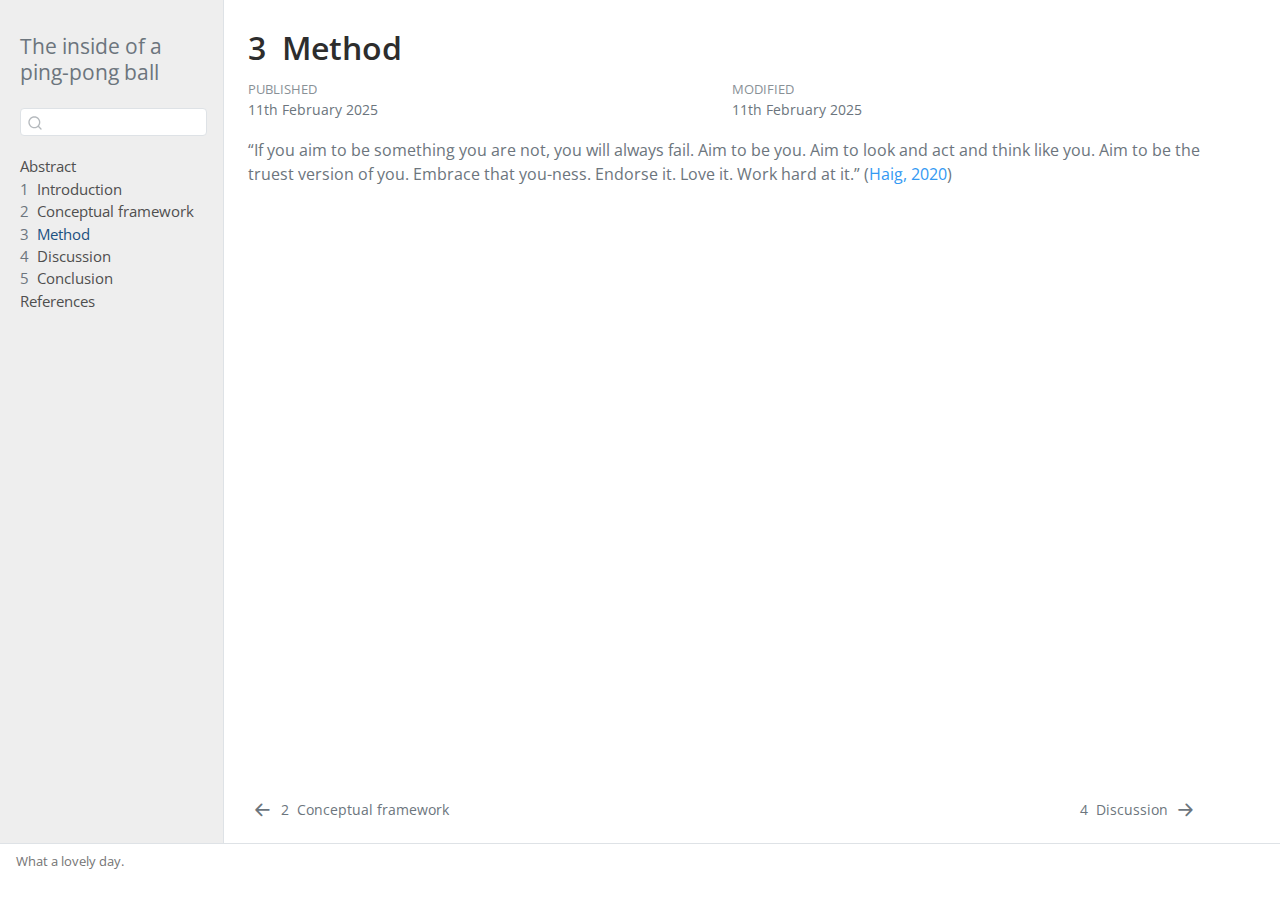
<file: docs/30-method.html>
<!DOCTYPE html>
<html xmlns="http://www.w3.org/1999/xhtml" lang="en" xml:lang="en"><head>

<meta charset="utf-8">
<meta name="generator" content="quarto-1.5.57">

<meta name="viewport" content="width=device-width, initial-scale=1.0, user-scalable=yes">

<meta name="description" content="Thesis of a postgraduate research project being conducted at the University of Edinburgh under the supervision of Professor Kermit T. Frog and Dr.&nbsp;G. O’Nzo.">

<title>3&nbsp; Method – The inside of a ping-pong ball</title>
<style>
code{white-space: pre-wrap;}
span.smallcaps{font-variant: small-caps;}
div.columns{display: flex; gap: min(4vw, 1.5em);}
div.column{flex: auto; overflow-x: auto;}
div.hanging-indent{margin-left: 1.5em; text-indent: -1.5em;}
ul.task-list{list-style: none;}
ul.task-list li input[type="checkbox"] {
  width: 0.8em;
  margin: 0 0.8em 0.2em -1em; /* quarto-specific, see https://github.com/quarto-dev/quarto-cli/issues/4556 */ 
  vertical-align: middle;
}
/* CSS for citations */
div.csl-bib-body { }
div.csl-entry {
  clear: both;
  margin-bottom: 0em;
}
.hanging-indent div.csl-entry {
  margin-left:2em;
  text-indent:-2em;
}
div.csl-left-margin {
  min-width:2em;
  float:left;
}
div.csl-right-inline {
  margin-left:2em;
  padding-left:1em;
}
div.csl-indent {
  margin-left: 2em;
}</style>


<script src="site_libs/quarto-nav/quarto-nav.js"></script>
<script src="site_libs/quarto-nav/headroom.min.js"></script>
<script src="site_libs/clipboard/clipboard.min.js"></script>
<script src="site_libs/quarto-search/autocomplete.umd.js"></script>
<script src="site_libs/quarto-search/fuse.min.js"></script>
<script src="site_libs/quarto-search/quarto-search.js"></script>
<meta name="quarto:offset" content="./">
<link href="./40-discussion.html" rel="next">
<link href="./20-conceptual-framework.html" rel="prev">
<script src="site_libs/quarto-html/quarto.js"></script>
<script src="site_libs/quarto-html/popper.min.js"></script>
<script src="site_libs/quarto-html/tippy.umd.min.js"></script>
<script src="site_libs/quarto-html/anchor.min.js"></script>
<link href="site_libs/quarto-html/tippy.css" rel="stylesheet">
<link href="site_libs/quarto-html/quarto-syntax-highlighting.css" rel="stylesheet" id="quarto-text-highlighting-styles">
<script src="site_libs/bootstrap/bootstrap.min.js"></script>
<link href="site_libs/bootstrap/bootstrap-icons.css" rel="stylesheet">
<link href="site_libs/bootstrap/bootstrap.min.css" rel="stylesheet" id="quarto-bootstrap" data-mode="light">
<script id="quarto-search-options" type="application/json">{
  "location": "sidebar",
  "copy-button": false,
  "collapse-after": 3,
  "panel-placement": "start",
  "type": "textbox",
  "limit": 50,
  "keyboard-shortcut": [
    "f",
    "/",
    "s"
  ],
  "show-item-context": false,
  "language": {
    "search-no-results-text": "No results",
    "search-matching-documents-text": "matching documents",
    "search-copy-link-title": "Copy link to search",
    "search-hide-matches-text": "Hide additional matches",
    "search-more-match-text": "more match in this document",
    "search-more-matches-text": "more matches in this document",
    "search-clear-button-title": "Clear",
    "search-text-placeholder": "",
    "search-detached-cancel-button-title": "Cancel",
    "search-submit-button-title": "Submit",
    "search-label": "Search"
  }
}</script>


</head>

<body class="nav-sidebar docked fullcontent">

<div id="quarto-search-results"></div>
  <header id="quarto-header" class="headroom fixed-top">
  <nav class="quarto-secondary-nav">
    <div class="container-fluid d-flex">
      <button type="button" class="quarto-btn-toggle btn" data-bs-toggle="collapse" role="button" data-bs-target=".quarto-sidebar-collapse-item" aria-controls="quarto-sidebar" aria-expanded="false" aria-label="Toggle sidebar navigation" onclick="if (window.quartoToggleHeadroom) { window.quartoToggleHeadroom(); }">
        <i class="bi bi-layout-text-sidebar-reverse"></i>
      </button>
        <nav class="quarto-page-breadcrumbs" aria-label="breadcrumb"><ol class="breadcrumb"><li class="breadcrumb-item"><a href="./30-method.html"><span class="chapter-number">3</span>&nbsp; <span class="chapter-title">Method</span></a></li></ol></nav>
        <a class="flex-grow-1" role="navigation" data-bs-toggle="collapse" data-bs-target=".quarto-sidebar-collapse-item" aria-controls="quarto-sidebar" aria-expanded="false" aria-label="Toggle sidebar navigation" onclick="if (window.quartoToggleHeadroom) { window.quartoToggleHeadroom(); }">      
        </a>
      <button type="button" class="btn quarto-search-button" aria-label="Search" onclick="window.quartoOpenSearch();">
        <i class="bi bi-search"></i>
      </button>
    </div>
  </nav>
</header>
<!-- content -->
<div id="quarto-content" class="quarto-container page-columns page-rows-contents page-layout-article">
<!-- sidebar -->
  <nav id="quarto-sidebar" class="sidebar collapse collapse-horizontal quarto-sidebar-collapse-item sidebar-navigation docked overflow-auto">
    <div class="pt-lg-2 mt-2 text-left sidebar-header">
    <div class="sidebar-title mb-0 py-0">
      <a href="./">The inside of a ping-pong ball</a> 
    </div>
      </div>
        <div class="mt-2 flex-shrink-0 align-items-center">
        <div class="sidebar-search">
        <div id="quarto-search" class="" title="Search"></div>
        </div>
        </div>
    <div class="sidebar-menu-container"> 
    <ul class="list-unstyled mt-1">
        <li class="sidebar-item">
  <div class="sidebar-item-container"> 
  <a href="./index.html" class="sidebar-item-text sidebar-link">
 <span class="menu-text">Abstract</span></a>
  </div>
</li>
        <li class="sidebar-item">
  <div class="sidebar-item-container"> 
  <a href="./10-introduction.html" class="sidebar-item-text sidebar-link">
 <span class="menu-text"><span class="chapter-number">1</span>&nbsp; <span class="chapter-title">Introduction</span></span></a>
  </div>
</li>
        <li class="sidebar-item">
  <div class="sidebar-item-container"> 
  <a href="./20-conceptual-framework.html" class="sidebar-item-text sidebar-link">
 <span class="menu-text"><span class="chapter-number">2</span>&nbsp; <span class="chapter-title">Conceptual framework</span></span></a>
  </div>
</li>
        <li class="sidebar-item">
  <div class="sidebar-item-container"> 
  <a href="./30-method.html" class="sidebar-item-text sidebar-link active">
 <span class="menu-text"><span class="chapter-number">3</span>&nbsp; <span class="chapter-title">Method</span></span></a>
  </div>
</li>
        <li class="sidebar-item">
  <div class="sidebar-item-container"> 
  <a href="./40-discussion.html" class="sidebar-item-text sidebar-link">
 <span class="menu-text"><span class="chapter-number">4</span>&nbsp; <span class="chapter-title">Discussion</span></span></a>
  </div>
</li>
        <li class="sidebar-item">
  <div class="sidebar-item-container"> 
  <a href="./50-conclusion.html" class="sidebar-item-text sidebar-link">
 <span class="menu-text"><span class="chapter-number">5</span>&nbsp; <span class="chapter-title">Conclusion</span></span></a>
  </div>
</li>
        <li class="sidebar-item">
  <div class="sidebar-item-container"> 
  <a href="./references.html" class="sidebar-item-text sidebar-link">
 <span class="menu-text">References</span></a>
  </div>
</li>
    </ul>
    </div>
</nav>
<div id="quarto-sidebar-glass" class="quarto-sidebar-collapse-item" data-bs-toggle="collapse" data-bs-target=".quarto-sidebar-collapse-item"></div>
<!-- margin-sidebar -->
    
<!-- main -->
<main class="content" id="quarto-document-content">

<header id="title-block-header" class="quarto-title-block default">
<div class="quarto-title">
<h1 class="title"><span class="chapter-number">3</span>&nbsp; <span class="chapter-title">Method</span></h1>
</div>



<div class="quarto-title-meta">

    
    <div>
    <div class="quarto-title-meta-heading">Published</div>
    <div class="quarto-title-meta-contents">
      <p class="date">11th February 2025</p>
    </div>
  </div>
  
    <div>
    <div class="quarto-title-meta-heading">Modified</div>
    <div class="quarto-title-meta-contents">
      <p class="date-modified">11th February 2025</p>
    </div>
  </div>
    
  </div>
  


</header>


<p>“If you aim to be something you are not, you will always fail. Aim to be you. Aim to look and act and think like you. Aim to be the truest version of you. Embrace that you-ness. Endorse it. Love it. Work hard at it.” <span class="citation" data-cites="Haig2020">(<a href="references.html#ref-Haig2020" role="doc-biblioref">Haig, 2020</a>)</span></p>


<div id="refs" class="references csl-bib-body hanging-indent" data-entry-spacing="0" role="list" style="display: none">
<div id="ref-Haig2020" class="csl-entry" role="listitem">
Haig, Matt. 2020. <em><span class="nocase">The midnight library</span></em>. Edinburgh: Canongate Books.
</div>
</div>

</main> <!-- /main -->
<script id="quarto-html-after-body" type="application/javascript">
window.document.addEventListener("DOMContentLoaded", function (event) {
  const toggleBodyColorMode = (bsSheetEl) => {
    const mode = bsSheetEl.getAttribute("data-mode");
    const bodyEl = window.document.querySelector("body");
    if (mode === "dark") {
      bodyEl.classList.add("quarto-dark");
      bodyEl.classList.remove("quarto-light");
    } else {
      bodyEl.classList.add("quarto-light");
      bodyEl.classList.remove("quarto-dark");
    }
  }
  const toggleBodyColorPrimary = () => {
    const bsSheetEl = window.document.querySelector("link#quarto-bootstrap");
    if (bsSheetEl) {
      toggleBodyColorMode(bsSheetEl);
    }
  }
  toggleBodyColorPrimary();  
  const icon = "";
  const anchorJS = new window.AnchorJS();
  anchorJS.options = {
    placement: 'right',
    icon: icon
  };
  anchorJS.add('.anchored');
  const isCodeAnnotation = (el) => {
    for (const clz of el.classList) {
      if (clz.startsWith('code-annotation-')) {                     
        return true;
      }
    }
    return false;
  }
  const onCopySuccess = function(e) {
    // button target
    const button = e.trigger;
    // don't keep focus
    button.blur();
    // flash "checked"
    button.classList.add('code-copy-button-checked');
    var currentTitle = button.getAttribute("title");
    button.setAttribute("title", "Copied!");
    let tooltip;
    if (window.bootstrap) {
      button.setAttribute("data-bs-toggle", "tooltip");
      button.setAttribute("data-bs-placement", "left");
      button.setAttribute("data-bs-title", "Copied!");
      tooltip = new bootstrap.Tooltip(button, 
        { trigger: "manual", 
          customClass: "code-copy-button-tooltip",
          offset: [0, -8]});
      tooltip.show();    
    }
    setTimeout(function() {
      if (tooltip) {
        tooltip.hide();
        button.removeAttribute("data-bs-title");
        button.removeAttribute("data-bs-toggle");
        button.removeAttribute("data-bs-placement");
      }
      button.setAttribute("title", currentTitle);
      button.classList.remove('code-copy-button-checked');
    }, 1000);
    // clear code selection
    e.clearSelection();
  }
  const getTextToCopy = function(trigger) {
      const codeEl = trigger.previousElementSibling.cloneNode(true);
      for (const childEl of codeEl.children) {
        if (isCodeAnnotation(childEl)) {
          childEl.remove();
        }
      }
      return codeEl.innerText;
  }
  const clipboard = new window.ClipboardJS('.code-copy-button:not([data-in-quarto-modal])', {
    text: getTextToCopy
  });
  clipboard.on('success', onCopySuccess);
  if (window.document.getElementById('quarto-embedded-source-code-modal')) {
    // For code content inside modals, clipBoardJS needs to be initialized with a container option
    // TODO: Check when it could be a function (https://github.com/zenorocha/clipboard.js/issues/860)
    const clipboardModal = new window.ClipboardJS('.code-copy-button[data-in-quarto-modal]', {
      text: getTextToCopy,
      container: window.document.getElementById('quarto-embedded-source-code-modal')
    });
    clipboardModal.on('success', onCopySuccess);
  }
    var localhostRegex = new RegExp(/^(?:http|https):\/\/localhost\:?[0-9]*\//);
    var mailtoRegex = new RegExp(/^mailto:/);
      var filterRegex = new RegExp('/' + window.location.host + '/');
    var isInternal = (href) => {
        return filterRegex.test(href) || localhostRegex.test(href) || mailtoRegex.test(href);
    }
    // Inspect non-navigation links and adorn them if external
 	var links = window.document.querySelectorAll('a[href]:not(.nav-link):not(.navbar-brand):not(.toc-action):not(.sidebar-link):not(.sidebar-item-toggle):not(.pagination-link):not(.no-external):not([aria-hidden]):not(.dropdown-item):not(.quarto-navigation-tool):not(.about-link)');
    for (var i=0; i<links.length; i++) {
      const link = links[i];
      if (!isInternal(link.href)) {
        // undo the damage that might have been done by quarto-nav.js in the case of
        // links that we want to consider external
        if (link.dataset.originalHref !== undefined) {
          link.href = link.dataset.originalHref;
        }
      }
    }
  function tippyHover(el, contentFn, onTriggerFn, onUntriggerFn) {
    const config = {
      allowHTML: true,
      maxWidth: 500,
      delay: 100,
      arrow: false,
      appendTo: function(el) {
          return el.parentElement;
      },
      interactive: true,
      interactiveBorder: 10,
      theme: 'quarto',
      placement: 'bottom-start',
    };
    if (contentFn) {
      config.content = contentFn;
    }
    if (onTriggerFn) {
      config.onTrigger = onTriggerFn;
    }
    if (onUntriggerFn) {
      config.onUntrigger = onUntriggerFn;
    }
    window.tippy(el, config); 
  }
  const noterefs = window.document.querySelectorAll('a[role="doc-noteref"]');
  for (var i=0; i<noterefs.length; i++) {
    const ref = noterefs[i];
    tippyHover(ref, function() {
      // use id or data attribute instead here
      let href = ref.getAttribute('data-footnote-href') || ref.getAttribute('href');
      try { href = new URL(href).hash; } catch {}
      const id = href.replace(/^#\/?/, "");
      const note = window.document.getElementById(id);
      if (note) {
        return note.innerHTML;
      } else {
        return "";
      }
    });
  }
  const xrefs = window.document.querySelectorAll('a.quarto-xref');
  const processXRef = (id, note) => {
    // Strip column container classes
    const stripColumnClz = (el) => {
      el.classList.remove("page-full", "page-columns");
      if (el.children) {
        for (const child of el.children) {
          stripColumnClz(child);
        }
      }
    }
    stripColumnClz(note)
    if (id === null || id.startsWith('sec-')) {
      // Special case sections, only their first couple elements
      const container = document.createElement("div");
      if (note.children && note.children.length > 2) {
        container.appendChild(note.children[0].cloneNode(true));
        for (let i = 1; i < note.children.length; i++) {
          const child = note.children[i];
          if (child.tagName === "P" && child.innerText === "") {
            continue;
          } else {
            container.appendChild(child.cloneNode(true));
            break;
          }
        }
        if (window.Quarto?.typesetMath) {
          window.Quarto.typesetMath(container);
        }
        return container.innerHTML
      } else {
        if (window.Quarto?.typesetMath) {
          window.Quarto.typesetMath(note);
        }
        return note.innerHTML;
      }
    } else {
      // Remove any anchor links if they are present
      const anchorLink = note.querySelector('a.anchorjs-link');
      if (anchorLink) {
        anchorLink.remove();
      }
      if (window.Quarto?.typesetMath) {
        window.Quarto.typesetMath(note);
      }
      // TODO in 1.5, we should make sure this works without a callout special case
      if (note.classList.contains("callout")) {
        return note.outerHTML;
      } else {
        return note.innerHTML;
      }
    }
  }
  for (var i=0; i<xrefs.length; i++) {
    const xref = xrefs[i];
    tippyHover(xref, undefined, function(instance) {
      instance.disable();
      let url = xref.getAttribute('href');
      let hash = undefined; 
      if (url.startsWith('#')) {
        hash = url;
      } else {
        try { hash = new URL(url).hash; } catch {}
      }
      if (hash) {
        const id = hash.replace(/^#\/?/, "");
        const note = window.document.getElementById(id);
        if (note !== null) {
          try {
            const html = processXRef(id, note.cloneNode(true));
            instance.setContent(html);
          } finally {
            instance.enable();
            instance.show();
          }
        } else {
          // See if we can fetch this
          fetch(url.split('#')[0])
          .then(res => res.text())
          .then(html => {
            const parser = new DOMParser();
            const htmlDoc = parser.parseFromString(html, "text/html");
            const note = htmlDoc.getElementById(id);
            if (note !== null) {
              const html = processXRef(id, note);
              instance.setContent(html);
            } 
          }).finally(() => {
            instance.enable();
            instance.show();
          });
        }
      } else {
        // See if we can fetch a full url (with no hash to target)
        // This is a special case and we should probably do some content thinning / targeting
        fetch(url)
        .then(res => res.text())
        .then(html => {
          const parser = new DOMParser();
          const htmlDoc = parser.parseFromString(html, "text/html");
          const note = htmlDoc.querySelector('main.content');
          if (note !== null) {
            // This should only happen for chapter cross references
            // (since there is no id in the URL)
            // remove the first header
            if (note.children.length > 0 && note.children[0].tagName === "HEADER") {
              note.children[0].remove();
            }
            const html = processXRef(null, note);
            instance.setContent(html);
          } 
        }).finally(() => {
          instance.enable();
          instance.show();
        });
      }
    }, function(instance) {
    });
  }
      let selectedAnnoteEl;
      const selectorForAnnotation = ( cell, annotation) => {
        let cellAttr = 'data-code-cell="' + cell + '"';
        let lineAttr = 'data-code-annotation="' +  annotation + '"';
        const selector = 'span[' + cellAttr + '][' + lineAttr + ']';
        return selector;
      }
      const selectCodeLines = (annoteEl) => {
        const doc = window.document;
        const targetCell = annoteEl.getAttribute("data-target-cell");
        const targetAnnotation = annoteEl.getAttribute("data-target-annotation");
        const annoteSpan = window.document.querySelector(selectorForAnnotation(targetCell, targetAnnotation));
        const lines = annoteSpan.getAttribute("data-code-lines").split(",");
        const lineIds = lines.map((line) => {
          return targetCell + "-" + line;
        })
        let top = null;
        let height = null;
        let parent = null;
        if (lineIds.length > 0) {
            //compute the position of the single el (top and bottom and make a div)
            const el = window.document.getElementById(lineIds[0]);
            top = el.offsetTop;
            height = el.offsetHeight;
            parent = el.parentElement.parentElement;
          if (lineIds.length > 1) {
            const lastEl = window.document.getElementById(lineIds[lineIds.length - 1]);
            const bottom = lastEl.offsetTop + lastEl.offsetHeight;
            height = bottom - top;
          }
          if (top !== null && height !== null && parent !== null) {
            // cook up a div (if necessary) and position it 
            let div = window.document.getElementById("code-annotation-line-highlight");
            if (div === null) {
              div = window.document.createElement("div");
              div.setAttribute("id", "code-annotation-line-highlight");
              div.style.position = 'absolute';
              parent.appendChild(div);
            }
            div.style.top = top - 2 + "px";
            div.style.height = height + 4 + "px";
            div.style.left = 0;
            let gutterDiv = window.document.getElementById("code-annotation-line-highlight-gutter");
            if (gutterDiv === null) {
              gutterDiv = window.document.createElement("div");
              gutterDiv.setAttribute("id", "code-annotation-line-highlight-gutter");
              gutterDiv.style.position = 'absolute';
              const codeCell = window.document.getElementById(targetCell);
              const gutter = codeCell.querySelector('.code-annotation-gutter');
              gutter.appendChild(gutterDiv);
            }
            gutterDiv.style.top = top - 2 + "px";
            gutterDiv.style.height = height + 4 + "px";
          }
          selectedAnnoteEl = annoteEl;
        }
      };
      const unselectCodeLines = () => {
        const elementsIds = ["code-annotation-line-highlight", "code-annotation-line-highlight-gutter"];
        elementsIds.forEach((elId) => {
          const div = window.document.getElementById(elId);
          if (div) {
            div.remove();
          }
        });
        selectedAnnoteEl = undefined;
      };
        // Handle positioning of the toggle
    window.addEventListener(
      "resize",
      throttle(() => {
        elRect = undefined;
        if (selectedAnnoteEl) {
          selectCodeLines(selectedAnnoteEl);
        }
      }, 10)
    );
    function throttle(fn, ms) {
    let throttle = false;
    let timer;
      return (...args) => {
        if(!throttle) { // first call gets through
            fn.apply(this, args);
            throttle = true;
        } else { // all the others get throttled
            if(timer) clearTimeout(timer); // cancel #2
            timer = setTimeout(() => {
              fn.apply(this, args);
              timer = throttle = false;
            }, ms);
        }
      };
    }
      // Attach click handler to the DT
      const annoteDls = window.document.querySelectorAll('dt[data-target-cell]');
      for (const annoteDlNode of annoteDls) {
        annoteDlNode.addEventListener('click', (event) => {
          const clickedEl = event.target;
          if (clickedEl !== selectedAnnoteEl) {
            unselectCodeLines();
            const activeEl = window.document.querySelector('dt[data-target-cell].code-annotation-active');
            if (activeEl) {
              activeEl.classList.remove('code-annotation-active');
            }
            selectCodeLines(clickedEl);
            clickedEl.classList.add('code-annotation-active');
          } else {
            // Unselect the line
            unselectCodeLines();
            clickedEl.classList.remove('code-annotation-active');
          }
        });
      }
  const findCites = (el) => {
    const parentEl = el.parentElement;
    if (parentEl) {
      const cites = parentEl.dataset.cites;
      if (cites) {
        return {
          el,
          cites: cites.split(' ')
        };
      } else {
        return findCites(el.parentElement)
      }
    } else {
      return undefined;
    }
  };
  var bibliorefs = window.document.querySelectorAll('a[role="doc-biblioref"]');
  for (var i=0; i<bibliorefs.length; i++) {
    const ref = bibliorefs[i];
    const citeInfo = findCites(ref);
    if (citeInfo) {
      tippyHover(citeInfo.el, function() {
        var popup = window.document.createElement('div');
        citeInfo.cites.forEach(function(cite) {
          var citeDiv = window.document.createElement('div');
          citeDiv.classList.add('hanging-indent');
          citeDiv.classList.add('csl-entry');
          var biblioDiv = window.document.getElementById('ref-' + cite);
          if (biblioDiv) {
            citeDiv.innerHTML = biblioDiv.innerHTML;
          }
          popup.appendChild(citeDiv);
        });
        return popup.innerHTML;
      });
    }
  }
});
</script>
<nav class="page-navigation">
  <div class="nav-page nav-page-previous">
      <a href="./20-conceptual-framework.html" class="pagination-link" aria-label="Conceptual framework">
        <i class="bi bi-arrow-left-short"></i> <span class="nav-page-text"><span class="chapter-number">2</span>&nbsp; <span class="chapter-title">Conceptual framework</span></span>
      </a>          
  </div>
  <div class="nav-page nav-page-next">
      <a href="./40-discussion.html" class="pagination-link" aria-label="Discussion">
        <span class="nav-page-text"><span class="chapter-number">4</span>&nbsp; <span class="chapter-title">Discussion</span></span> <i class="bi bi-arrow-right-short"></i>
      </a>
  </div>
</nav>
</div> <!-- /content -->
<footer class="footer">
  <div class="nav-footer">
    <div class="nav-footer-left">
<p>What a lovely day.</p>
</div>   
    <div class="nav-footer-center">
      &nbsp;
    </div>
    <div class="nav-footer-right">
      &nbsp;
    </div>
  </div>
</footer>




</body></html>
</file>
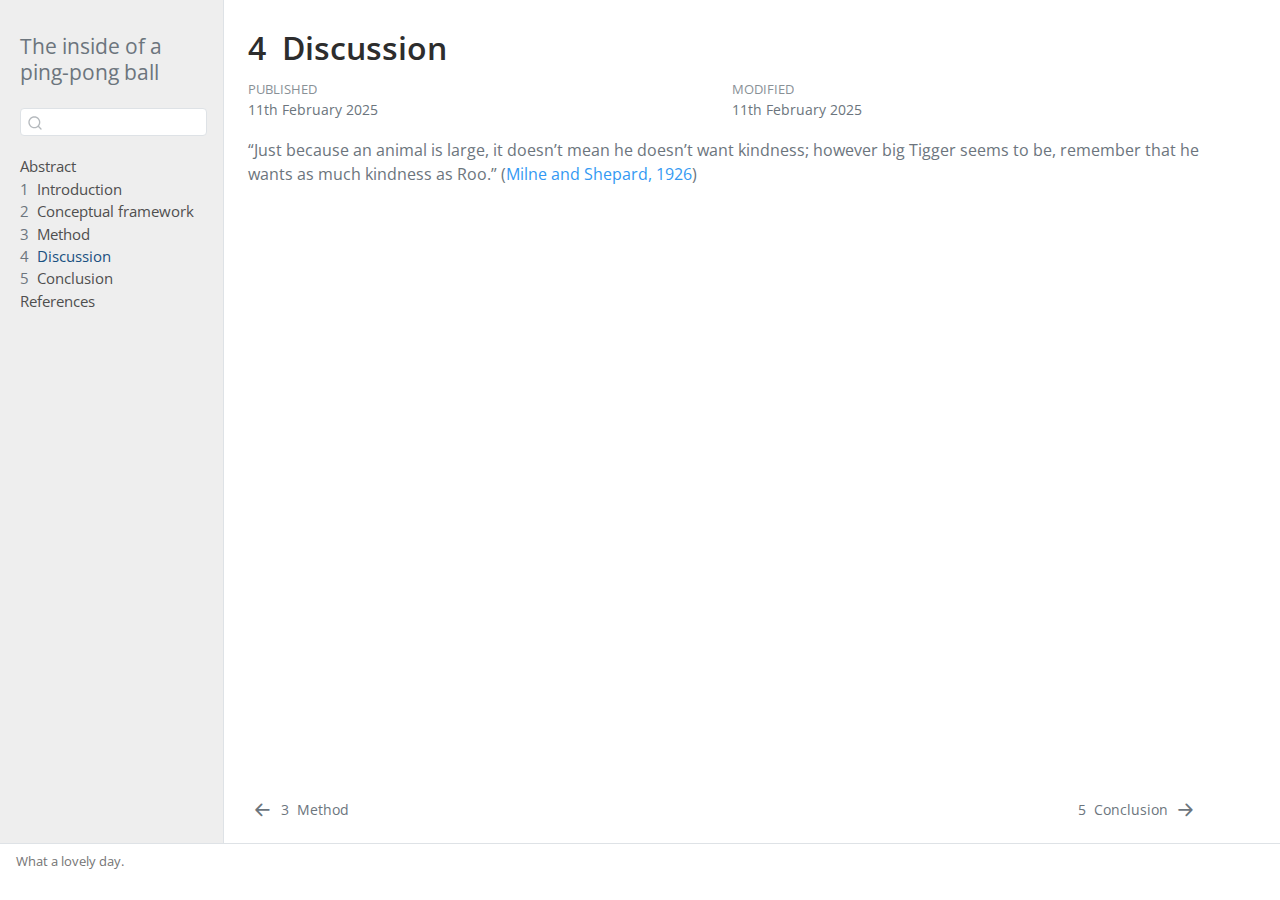
<file: docs/40-discussion.html>
<!DOCTYPE html>
<html xmlns="http://www.w3.org/1999/xhtml" lang="en" xml:lang="en"><head>

<meta charset="utf-8">
<meta name="generator" content="quarto-1.5.57">

<meta name="viewport" content="width=device-width, initial-scale=1.0, user-scalable=yes">

<meta name="description" content="Thesis of a postgraduate research project being conducted at the University of Edinburgh under the supervision of Professor Kermit T. Frog and Dr.&nbsp;G. O’Nzo.">

<title>4&nbsp; Discussion – The inside of a ping-pong ball</title>
<style>
code{white-space: pre-wrap;}
span.smallcaps{font-variant: small-caps;}
div.columns{display: flex; gap: min(4vw, 1.5em);}
div.column{flex: auto; overflow-x: auto;}
div.hanging-indent{margin-left: 1.5em; text-indent: -1.5em;}
ul.task-list{list-style: none;}
ul.task-list li input[type="checkbox"] {
  width: 0.8em;
  margin: 0 0.8em 0.2em -1em; /* quarto-specific, see https://github.com/quarto-dev/quarto-cli/issues/4556 */ 
  vertical-align: middle;
}
/* CSS for citations */
div.csl-bib-body { }
div.csl-entry {
  clear: both;
  margin-bottom: 0em;
}
.hanging-indent div.csl-entry {
  margin-left:2em;
  text-indent:-2em;
}
div.csl-left-margin {
  min-width:2em;
  float:left;
}
div.csl-right-inline {
  margin-left:2em;
  padding-left:1em;
}
div.csl-indent {
  margin-left: 2em;
}</style>


<script src="site_libs/quarto-nav/quarto-nav.js"></script>
<script src="site_libs/quarto-nav/headroom.min.js"></script>
<script src="site_libs/clipboard/clipboard.min.js"></script>
<script src="site_libs/quarto-search/autocomplete.umd.js"></script>
<script src="site_libs/quarto-search/fuse.min.js"></script>
<script src="site_libs/quarto-search/quarto-search.js"></script>
<meta name="quarto:offset" content="./">
<link href="./50-conclusion.html" rel="next">
<link href="./30-method.html" rel="prev">
<script src="site_libs/quarto-html/quarto.js"></script>
<script src="site_libs/quarto-html/popper.min.js"></script>
<script src="site_libs/quarto-html/tippy.umd.min.js"></script>
<script src="site_libs/quarto-html/anchor.min.js"></script>
<link href="site_libs/quarto-html/tippy.css" rel="stylesheet">
<link href="site_libs/quarto-html/quarto-syntax-highlighting.css" rel="stylesheet" id="quarto-text-highlighting-styles">
<script src="site_libs/bootstrap/bootstrap.min.js"></script>
<link href="site_libs/bootstrap/bootstrap-icons.css" rel="stylesheet">
<link href="site_libs/bootstrap/bootstrap.min.css" rel="stylesheet" id="quarto-bootstrap" data-mode="light">
<script id="quarto-search-options" type="application/json">{
  "location": "sidebar",
  "copy-button": false,
  "collapse-after": 3,
  "panel-placement": "start",
  "type": "textbox",
  "limit": 50,
  "keyboard-shortcut": [
    "f",
    "/",
    "s"
  ],
  "show-item-context": false,
  "language": {
    "search-no-results-text": "No results",
    "search-matching-documents-text": "matching documents",
    "search-copy-link-title": "Copy link to search",
    "search-hide-matches-text": "Hide additional matches",
    "search-more-match-text": "more match in this document",
    "search-more-matches-text": "more matches in this document",
    "search-clear-button-title": "Clear",
    "search-text-placeholder": "",
    "search-detached-cancel-button-title": "Cancel",
    "search-submit-button-title": "Submit",
    "search-label": "Search"
  }
}</script>


</head>

<body class="nav-sidebar docked fullcontent">

<div id="quarto-search-results"></div>
  <header id="quarto-header" class="headroom fixed-top">
  <nav class="quarto-secondary-nav">
    <div class="container-fluid d-flex">
      <button type="button" class="quarto-btn-toggle btn" data-bs-toggle="collapse" role="button" data-bs-target=".quarto-sidebar-collapse-item" aria-controls="quarto-sidebar" aria-expanded="false" aria-label="Toggle sidebar navigation" onclick="if (window.quartoToggleHeadroom) { window.quartoToggleHeadroom(); }">
        <i class="bi bi-layout-text-sidebar-reverse"></i>
      </button>
        <nav class="quarto-page-breadcrumbs" aria-label="breadcrumb"><ol class="breadcrumb"><li class="breadcrumb-item"><a href="./40-discussion.html"><span class="chapter-number">4</span>&nbsp; <span class="chapter-title">Discussion</span></a></li></ol></nav>
        <a class="flex-grow-1" role="navigation" data-bs-toggle="collapse" data-bs-target=".quarto-sidebar-collapse-item" aria-controls="quarto-sidebar" aria-expanded="false" aria-label="Toggle sidebar navigation" onclick="if (window.quartoToggleHeadroom) { window.quartoToggleHeadroom(); }">      
        </a>
      <button type="button" class="btn quarto-search-button" aria-label="Search" onclick="window.quartoOpenSearch();">
        <i class="bi bi-search"></i>
      </button>
    </div>
  </nav>
</header>
<!-- content -->
<div id="quarto-content" class="quarto-container page-columns page-rows-contents page-layout-article">
<!-- sidebar -->
  <nav id="quarto-sidebar" class="sidebar collapse collapse-horizontal quarto-sidebar-collapse-item sidebar-navigation docked overflow-auto">
    <div class="pt-lg-2 mt-2 text-left sidebar-header">
    <div class="sidebar-title mb-0 py-0">
      <a href="./">The inside of a ping-pong ball</a> 
    </div>
      </div>
        <div class="mt-2 flex-shrink-0 align-items-center">
        <div class="sidebar-search">
        <div id="quarto-search" class="" title="Search"></div>
        </div>
        </div>
    <div class="sidebar-menu-container"> 
    <ul class="list-unstyled mt-1">
        <li class="sidebar-item">
  <div class="sidebar-item-container"> 
  <a href="./index.html" class="sidebar-item-text sidebar-link">
 <span class="menu-text">Abstract</span></a>
  </div>
</li>
        <li class="sidebar-item">
  <div class="sidebar-item-container"> 
  <a href="./10-introduction.html" class="sidebar-item-text sidebar-link">
 <span class="menu-text"><span class="chapter-number">1</span>&nbsp; <span class="chapter-title">Introduction</span></span></a>
  </div>
</li>
        <li class="sidebar-item">
  <div class="sidebar-item-container"> 
  <a href="./20-conceptual-framework.html" class="sidebar-item-text sidebar-link">
 <span class="menu-text"><span class="chapter-number">2</span>&nbsp; <span class="chapter-title">Conceptual framework</span></span></a>
  </div>
</li>
        <li class="sidebar-item">
  <div class="sidebar-item-container"> 
  <a href="./30-method.html" class="sidebar-item-text sidebar-link">
 <span class="menu-text"><span class="chapter-number">3</span>&nbsp; <span class="chapter-title">Method</span></span></a>
  </div>
</li>
        <li class="sidebar-item">
  <div class="sidebar-item-container"> 
  <a href="./40-discussion.html" class="sidebar-item-text sidebar-link active">
 <span class="menu-text"><span class="chapter-number">4</span>&nbsp; <span class="chapter-title">Discussion</span></span></a>
  </div>
</li>
        <li class="sidebar-item">
  <div class="sidebar-item-container"> 
  <a href="./50-conclusion.html" class="sidebar-item-text sidebar-link">
 <span class="menu-text"><span class="chapter-number">5</span>&nbsp; <span class="chapter-title">Conclusion</span></span></a>
  </div>
</li>
        <li class="sidebar-item">
  <div class="sidebar-item-container"> 
  <a href="./references.html" class="sidebar-item-text sidebar-link">
 <span class="menu-text">References</span></a>
  </div>
</li>
    </ul>
    </div>
</nav>
<div id="quarto-sidebar-glass" class="quarto-sidebar-collapse-item" data-bs-toggle="collapse" data-bs-target=".quarto-sidebar-collapse-item"></div>
<!-- margin-sidebar -->
    
<!-- main -->
<main class="content" id="quarto-document-content">

<header id="title-block-header" class="quarto-title-block default">
<div class="quarto-title">
<h1 class="title"><span class="chapter-number">4</span>&nbsp; <span class="chapter-title">Discussion</span></h1>
</div>



<div class="quarto-title-meta">

    
    <div>
    <div class="quarto-title-meta-heading">Published</div>
    <div class="quarto-title-meta-contents">
      <p class="date">11th February 2025</p>
    </div>
  </div>
  
    <div>
    <div class="quarto-title-meta-heading">Modified</div>
    <div class="quarto-title-meta-contents">
      <p class="date-modified">11th February 2025</p>
    </div>
  </div>
    
  </div>
  


</header>


<p>“Just because an animal is large, it doesn’t mean he doesn’t want kindness; however big Tigger seems to be, remember that he wants as much kindness as Roo.” <span class="citation" data-cites="Milne1926">(<a href="references.html#ref-Milne1926" role="doc-biblioref">Milne and Shepard, 1926</a>)</span></p>


<div id="refs" class="references csl-bib-body hanging-indent" data-entry-spacing="0" role="list" style="display: none">
<div id="ref-Milne1926" class="csl-entry" role="listitem">
Milne, A. A., and E. H. Shepard. 1926. <em>Winnie-the-<span>Pooh</span></em>. Methuen &amp; Co.; E. P. Dutton.
</div>
</div>

</main> <!-- /main -->
<script id="quarto-html-after-body" type="application/javascript">
window.document.addEventListener("DOMContentLoaded", function (event) {
  const toggleBodyColorMode = (bsSheetEl) => {
    const mode = bsSheetEl.getAttribute("data-mode");
    const bodyEl = window.document.querySelector("body");
    if (mode === "dark") {
      bodyEl.classList.add("quarto-dark");
      bodyEl.classList.remove("quarto-light");
    } else {
      bodyEl.classList.add("quarto-light");
      bodyEl.classList.remove("quarto-dark");
    }
  }
  const toggleBodyColorPrimary = () => {
    const bsSheetEl = window.document.querySelector("link#quarto-bootstrap");
    if (bsSheetEl) {
      toggleBodyColorMode(bsSheetEl);
    }
  }
  toggleBodyColorPrimary();  
  const icon = "";
  const anchorJS = new window.AnchorJS();
  anchorJS.options = {
    placement: 'right',
    icon: icon
  };
  anchorJS.add('.anchored');
  const isCodeAnnotation = (el) => {
    for (const clz of el.classList) {
      if (clz.startsWith('code-annotation-')) {                     
        return true;
      }
    }
    return false;
  }
  const onCopySuccess = function(e) {
    // button target
    const button = e.trigger;
    // don't keep focus
    button.blur();
    // flash "checked"
    button.classList.add('code-copy-button-checked');
    var currentTitle = button.getAttribute("title");
    button.setAttribute("title", "Copied!");
    let tooltip;
    if (window.bootstrap) {
      button.setAttribute("data-bs-toggle", "tooltip");
      button.setAttribute("data-bs-placement", "left");
      button.setAttribute("data-bs-title", "Copied!");
      tooltip = new bootstrap.Tooltip(button, 
        { trigger: "manual", 
          customClass: "code-copy-button-tooltip",
          offset: [0, -8]});
      tooltip.show();    
    }
    setTimeout(function() {
      if (tooltip) {
        tooltip.hide();
        button.removeAttribute("data-bs-title");
        button.removeAttribute("data-bs-toggle");
        button.removeAttribute("data-bs-placement");
      }
      button.setAttribute("title", currentTitle);
      button.classList.remove('code-copy-button-checked');
    }, 1000);
    // clear code selection
    e.clearSelection();
  }
  const getTextToCopy = function(trigger) {
      const codeEl = trigger.previousElementSibling.cloneNode(true);
      for (const childEl of codeEl.children) {
        if (isCodeAnnotation(childEl)) {
          childEl.remove();
        }
      }
      return codeEl.innerText;
  }
  const clipboard = new window.ClipboardJS('.code-copy-button:not([data-in-quarto-modal])', {
    text: getTextToCopy
  });
  clipboard.on('success', onCopySuccess);
  if (window.document.getElementById('quarto-embedded-source-code-modal')) {
    // For code content inside modals, clipBoardJS needs to be initialized with a container option
    // TODO: Check when it could be a function (https://github.com/zenorocha/clipboard.js/issues/860)
    const clipboardModal = new window.ClipboardJS('.code-copy-button[data-in-quarto-modal]', {
      text: getTextToCopy,
      container: window.document.getElementById('quarto-embedded-source-code-modal')
    });
    clipboardModal.on('success', onCopySuccess);
  }
    var localhostRegex = new RegExp(/^(?:http|https):\/\/localhost\:?[0-9]*\//);
    var mailtoRegex = new RegExp(/^mailto:/);
      var filterRegex = new RegExp('/' + window.location.host + '/');
    var isInternal = (href) => {
        return filterRegex.test(href) || localhostRegex.test(href) || mailtoRegex.test(href);
    }
    // Inspect non-navigation links and adorn them if external
 	var links = window.document.querySelectorAll('a[href]:not(.nav-link):not(.navbar-brand):not(.toc-action):not(.sidebar-link):not(.sidebar-item-toggle):not(.pagination-link):not(.no-external):not([aria-hidden]):not(.dropdown-item):not(.quarto-navigation-tool):not(.about-link)');
    for (var i=0; i<links.length; i++) {
      const link = links[i];
      if (!isInternal(link.href)) {
        // undo the damage that might have been done by quarto-nav.js in the case of
        // links that we want to consider external
        if (link.dataset.originalHref !== undefined) {
          link.href = link.dataset.originalHref;
        }
      }
    }
  function tippyHover(el, contentFn, onTriggerFn, onUntriggerFn) {
    const config = {
      allowHTML: true,
      maxWidth: 500,
      delay: 100,
      arrow: false,
      appendTo: function(el) {
          return el.parentElement;
      },
      interactive: true,
      interactiveBorder: 10,
      theme: 'quarto',
      placement: 'bottom-start',
    };
    if (contentFn) {
      config.content = contentFn;
    }
    if (onTriggerFn) {
      config.onTrigger = onTriggerFn;
    }
    if (onUntriggerFn) {
      config.onUntrigger = onUntriggerFn;
    }
    window.tippy(el, config); 
  }
  const noterefs = window.document.querySelectorAll('a[role="doc-noteref"]');
  for (var i=0; i<noterefs.length; i++) {
    const ref = noterefs[i];
    tippyHover(ref, function() {
      // use id or data attribute instead here
      let href = ref.getAttribute('data-footnote-href') || ref.getAttribute('href');
      try { href = new URL(href).hash; } catch {}
      const id = href.replace(/^#\/?/, "");
      const note = window.document.getElementById(id);
      if (note) {
        return note.innerHTML;
      } else {
        return "";
      }
    });
  }
  const xrefs = window.document.querySelectorAll('a.quarto-xref');
  const processXRef = (id, note) => {
    // Strip column container classes
    const stripColumnClz = (el) => {
      el.classList.remove("page-full", "page-columns");
      if (el.children) {
        for (const child of el.children) {
          stripColumnClz(child);
        }
      }
    }
    stripColumnClz(note)
    if (id === null || id.startsWith('sec-')) {
      // Special case sections, only their first couple elements
      const container = document.createElement("div");
      if (note.children && note.children.length > 2) {
        container.appendChild(note.children[0].cloneNode(true));
        for (let i = 1; i < note.children.length; i++) {
          const child = note.children[i];
          if (child.tagName === "P" && child.innerText === "") {
            continue;
          } else {
            container.appendChild(child.cloneNode(true));
            break;
          }
        }
        if (window.Quarto?.typesetMath) {
          window.Quarto.typesetMath(container);
        }
        return container.innerHTML
      } else {
        if (window.Quarto?.typesetMath) {
          window.Quarto.typesetMath(note);
        }
        return note.innerHTML;
      }
    } else {
      // Remove any anchor links if they are present
      const anchorLink = note.querySelector('a.anchorjs-link');
      if (anchorLink) {
        anchorLink.remove();
      }
      if (window.Quarto?.typesetMath) {
        window.Quarto.typesetMath(note);
      }
      // TODO in 1.5, we should make sure this works without a callout special case
      if (note.classList.contains("callout")) {
        return note.outerHTML;
      } else {
        return note.innerHTML;
      }
    }
  }
  for (var i=0; i<xrefs.length; i++) {
    const xref = xrefs[i];
    tippyHover(xref, undefined, function(instance) {
      instance.disable();
      let url = xref.getAttribute('href');
      let hash = undefined; 
      if (url.startsWith('#')) {
        hash = url;
      } else {
        try { hash = new URL(url).hash; } catch {}
      }
      if (hash) {
        const id = hash.replace(/^#\/?/, "");
        const note = window.document.getElementById(id);
        if (note !== null) {
          try {
            const html = processXRef(id, note.cloneNode(true));
            instance.setContent(html);
          } finally {
            instance.enable();
            instance.show();
          }
        } else {
          // See if we can fetch this
          fetch(url.split('#')[0])
          .then(res => res.text())
          .then(html => {
            const parser = new DOMParser();
            const htmlDoc = parser.parseFromString(html, "text/html");
            const note = htmlDoc.getElementById(id);
            if (note !== null) {
              const html = processXRef(id, note);
              instance.setContent(html);
            } 
          }).finally(() => {
            instance.enable();
            instance.show();
          });
        }
      } else {
        // See if we can fetch a full url (with no hash to target)
        // This is a special case and we should probably do some content thinning / targeting
        fetch(url)
        .then(res => res.text())
        .then(html => {
          const parser = new DOMParser();
          const htmlDoc = parser.parseFromString(html, "text/html");
          const note = htmlDoc.querySelector('main.content');
          if (note !== null) {
            // This should only happen for chapter cross references
            // (since there is no id in the URL)
            // remove the first header
            if (note.children.length > 0 && note.children[0].tagName === "HEADER") {
              note.children[0].remove();
            }
            const html = processXRef(null, note);
            instance.setContent(html);
          } 
        }).finally(() => {
          instance.enable();
          instance.show();
        });
      }
    }, function(instance) {
    });
  }
      let selectedAnnoteEl;
      const selectorForAnnotation = ( cell, annotation) => {
        let cellAttr = 'data-code-cell="' + cell + '"';
        let lineAttr = 'data-code-annotation="' +  annotation + '"';
        const selector = 'span[' + cellAttr + '][' + lineAttr + ']';
        return selector;
      }
      const selectCodeLines = (annoteEl) => {
        const doc = window.document;
        const targetCell = annoteEl.getAttribute("data-target-cell");
        const targetAnnotation = annoteEl.getAttribute("data-target-annotation");
        const annoteSpan = window.document.querySelector(selectorForAnnotation(targetCell, targetAnnotation));
        const lines = annoteSpan.getAttribute("data-code-lines").split(",");
        const lineIds = lines.map((line) => {
          return targetCell + "-" + line;
        })
        let top = null;
        let height = null;
        let parent = null;
        if (lineIds.length > 0) {
            //compute the position of the single el (top and bottom and make a div)
            const el = window.document.getElementById(lineIds[0]);
            top = el.offsetTop;
            height = el.offsetHeight;
            parent = el.parentElement.parentElement;
          if (lineIds.length > 1) {
            const lastEl = window.document.getElementById(lineIds[lineIds.length - 1]);
            const bottom = lastEl.offsetTop + lastEl.offsetHeight;
            height = bottom - top;
          }
          if (top !== null && height !== null && parent !== null) {
            // cook up a div (if necessary) and position it 
            let div = window.document.getElementById("code-annotation-line-highlight");
            if (div === null) {
              div = window.document.createElement("div");
              div.setAttribute("id", "code-annotation-line-highlight");
              div.style.position = 'absolute';
              parent.appendChild(div);
            }
            div.style.top = top - 2 + "px";
            div.style.height = height + 4 + "px";
            div.style.left = 0;
            let gutterDiv = window.document.getElementById("code-annotation-line-highlight-gutter");
            if (gutterDiv === null) {
              gutterDiv = window.document.createElement("div");
              gutterDiv.setAttribute("id", "code-annotation-line-highlight-gutter");
              gutterDiv.style.position = 'absolute';
              const codeCell = window.document.getElementById(targetCell);
              const gutter = codeCell.querySelector('.code-annotation-gutter');
              gutter.appendChild(gutterDiv);
            }
            gutterDiv.style.top = top - 2 + "px";
            gutterDiv.style.height = height + 4 + "px";
          }
          selectedAnnoteEl = annoteEl;
        }
      };
      const unselectCodeLines = () => {
        const elementsIds = ["code-annotation-line-highlight", "code-annotation-line-highlight-gutter"];
        elementsIds.forEach((elId) => {
          const div = window.document.getElementById(elId);
          if (div) {
            div.remove();
          }
        });
        selectedAnnoteEl = undefined;
      };
        // Handle positioning of the toggle
    window.addEventListener(
      "resize",
      throttle(() => {
        elRect = undefined;
        if (selectedAnnoteEl) {
          selectCodeLines(selectedAnnoteEl);
        }
      }, 10)
    );
    function throttle(fn, ms) {
    let throttle = false;
    let timer;
      return (...args) => {
        if(!throttle) { // first call gets through
            fn.apply(this, args);
            throttle = true;
        } else { // all the others get throttled
            if(timer) clearTimeout(timer); // cancel #2
            timer = setTimeout(() => {
              fn.apply(this, args);
              timer = throttle = false;
            }, ms);
        }
      };
    }
      // Attach click handler to the DT
      const annoteDls = window.document.querySelectorAll('dt[data-target-cell]');
      for (const annoteDlNode of annoteDls) {
        annoteDlNode.addEventListener('click', (event) => {
          const clickedEl = event.target;
          if (clickedEl !== selectedAnnoteEl) {
            unselectCodeLines();
            const activeEl = window.document.querySelector('dt[data-target-cell].code-annotation-active');
            if (activeEl) {
              activeEl.classList.remove('code-annotation-active');
            }
            selectCodeLines(clickedEl);
            clickedEl.classList.add('code-annotation-active');
          } else {
            // Unselect the line
            unselectCodeLines();
            clickedEl.classList.remove('code-annotation-active');
          }
        });
      }
  const findCites = (el) => {
    const parentEl = el.parentElement;
    if (parentEl) {
      const cites = parentEl.dataset.cites;
      if (cites) {
        return {
          el,
          cites: cites.split(' ')
        };
      } else {
        return findCites(el.parentElement)
      }
    } else {
      return undefined;
    }
  };
  var bibliorefs = window.document.querySelectorAll('a[role="doc-biblioref"]');
  for (var i=0; i<bibliorefs.length; i++) {
    const ref = bibliorefs[i];
    const citeInfo = findCites(ref);
    if (citeInfo) {
      tippyHover(citeInfo.el, function() {
        var popup = window.document.createElement('div');
        citeInfo.cites.forEach(function(cite) {
          var citeDiv = window.document.createElement('div');
          citeDiv.classList.add('hanging-indent');
          citeDiv.classList.add('csl-entry');
          var biblioDiv = window.document.getElementById('ref-' + cite);
          if (biblioDiv) {
            citeDiv.innerHTML = biblioDiv.innerHTML;
          }
          popup.appendChild(citeDiv);
        });
        return popup.innerHTML;
      });
    }
  }
});
</script>
<nav class="page-navigation">
  <div class="nav-page nav-page-previous">
      <a href="./30-method.html" class="pagination-link" aria-label="Method">
        <i class="bi bi-arrow-left-short"></i> <span class="nav-page-text"><span class="chapter-number">3</span>&nbsp; <span class="chapter-title">Method</span></span>
      </a>          
  </div>
  <div class="nav-page nav-page-next">
      <a href="./50-conclusion.html" class="pagination-link" aria-label="Conclusion">
        <span class="nav-page-text"><span class="chapter-number">5</span>&nbsp; <span class="chapter-title">Conclusion</span></span> <i class="bi bi-arrow-right-short"></i>
      </a>
  </div>
</nav>
</div> <!-- /content -->
<footer class="footer">
  <div class="nav-footer">
    <div class="nav-footer-left">
<p>What a lovely day.</p>
</div>   
    <div class="nav-footer-center">
      &nbsp;
    </div>
    <div class="nav-footer-right">
      &nbsp;
    </div>
  </div>
</footer>




</body></html>
</file>
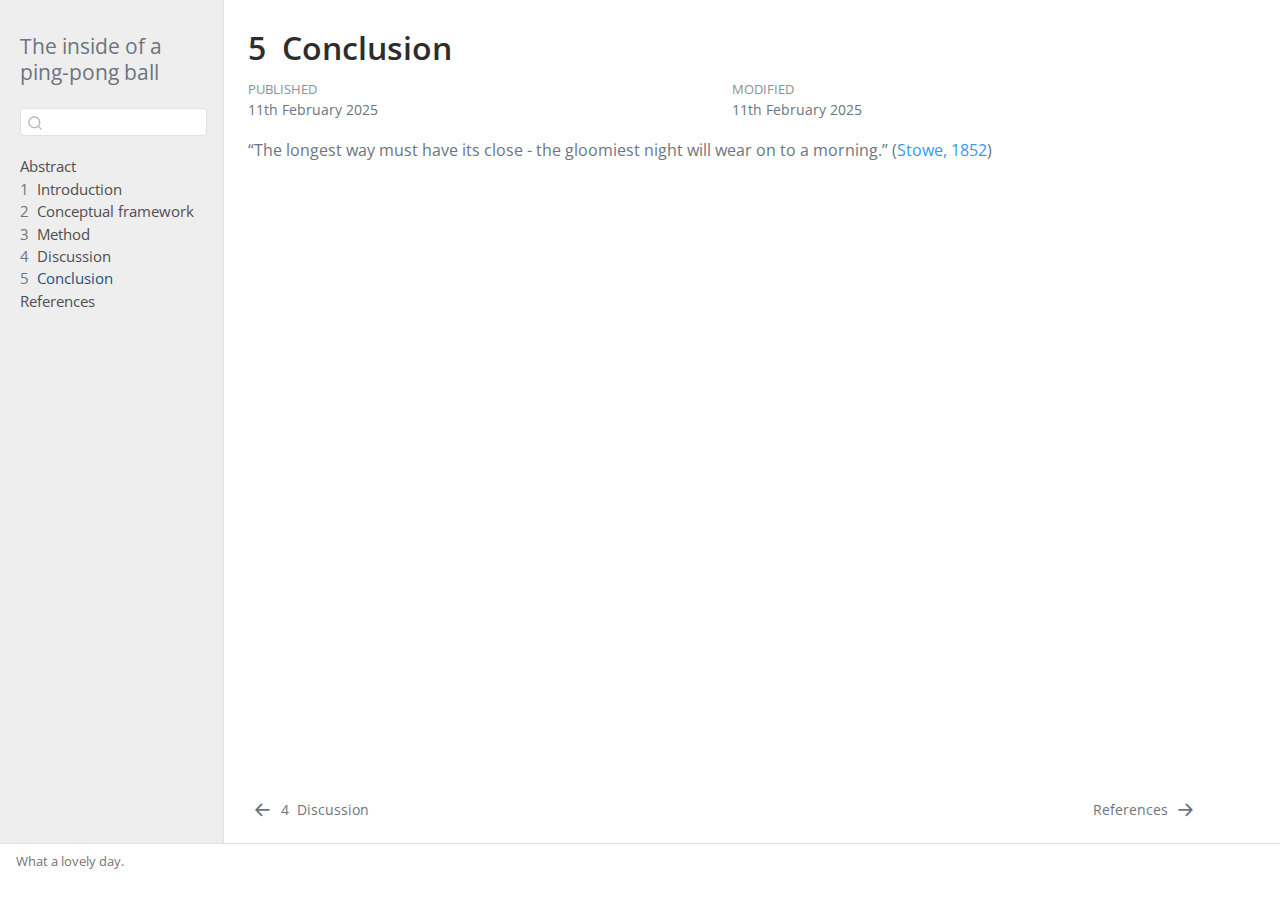
<file: docs/50-conclusion.html>
<!DOCTYPE html>
<html xmlns="http://www.w3.org/1999/xhtml" lang="en" xml:lang="en"><head>

<meta charset="utf-8">
<meta name="generator" content="quarto-1.5.57">

<meta name="viewport" content="width=device-width, initial-scale=1.0, user-scalable=yes">

<meta name="description" content="Thesis of a postgraduate research project being conducted at the University of Edinburgh under the supervision of Professor Kermit T. Frog and Dr.&nbsp;G. O’Nzo.">

<title>5&nbsp; Conclusion – The inside of a ping-pong ball</title>
<style>
code{white-space: pre-wrap;}
span.smallcaps{font-variant: small-caps;}
div.columns{display: flex; gap: min(4vw, 1.5em);}
div.column{flex: auto; overflow-x: auto;}
div.hanging-indent{margin-left: 1.5em; text-indent: -1.5em;}
ul.task-list{list-style: none;}
ul.task-list li input[type="checkbox"] {
  width: 0.8em;
  margin: 0 0.8em 0.2em -1em; /* quarto-specific, see https://github.com/quarto-dev/quarto-cli/issues/4556 */ 
  vertical-align: middle;
}
/* CSS for citations */
div.csl-bib-body { }
div.csl-entry {
  clear: both;
  margin-bottom: 0em;
}
.hanging-indent div.csl-entry {
  margin-left:2em;
  text-indent:-2em;
}
div.csl-left-margin {
  min-width:2em;
  float:left;
}
div.csl-right-inline {
  margin-left:2em;
  padding-left:1em;
}
div.csl-indent {
  margin-left: 2em;
}</style>


<script src="site_libs/quarto-nav/quarto-nav.js"></script>
<script src="site_libs/quarto-nav/headroom.min.js"></script>
<script src="site_libs/clipboard/clipboard.min.js"></script>
<script src="site_libs/quarto-search/autocomplete.umd.js"></script>
<script src="site_libs/quarto-search/fuse.min.js"></script>
<script src="site_libs/quarto-search/quarto-search.js"></script>
<meta name="quarto:offset" content="./">
<link href="./references.html" rel="next">
<link href="./40-discussion.html" rel="prev">
<script src="site_libs/quarto-html/quarto.js"></script>
<script src="site_libs/quarto-html/popper.min.js"></script>
<script src="site_libs/quarto-html/tippy.umd.min.js"></script>
<script src="site_libs/quarto-html/anchor.min.js"></script>
<link href="site_libs/quarto-html/tippy.css" rel="stylesheet">
<link href="site_libs/quarto-html/quarto-syntax-highlighting.css" rel="stylesheet" id="quarto-text-highlighting-styles">
<script src="site_libs/bootstrap/bootstrap.min.js"></script>
<link href="site_libs/bootstrap/bootstrap-icons.css" rel="stylesheet">
<link href="site_libs/bootstrap/bootstrap.min.css" rel="stylesheet" id="quarto-bootstrap" data-mode="light">
<script id="quarto-search-options" type="application/json">{
  "location": "sidebar",
  "copy-button": false,
  "collapse-after": 3,
  "panel-placement": "start",
  "type": "textbox",
  "limit": 50,
  "keyboard-shortcut": [
    "f",
    "/",
    "s"
  ],
  "show-item-context": false,
  "language": {
    "search-no-results-text": "No results",
    "search-matching-documents-text": "matching documents",
    "search-copy-link-title": "Copy link to search",
    "search-hide-matches-text": "Hide additional matches",
    "search-more-match-text": "more match in this document",
    "search-more-matches-text": "more matches in this document",
    "search-clear-button-title": "Clear",
    "search-text-placeholder": "",
    "search-detached-cancel-button-title": "Cancel",
    "search-submit-button-title": "Submit",
    "search-label": "Search"
  }
}</script>


</head>

<body class="nav-sidebar docked fullcontent">

<div id="quarto-search-results"></div>
  <header id="quarto-header" class="headroom fixed-top">
  <nav class="quarto-secondary-nav">
    <div class="container-fluid d-flex">
      <button type="button" class="quarto-btn-toggle btn" data-bs-toggle="collapse" role="button" data-bs-target=".quarto-sidebar-collapse-item" aria-controls="quarto-sidebar" aria-expanded="false" aria-label="Toggle sidebar navigation" onclick="if (window.quartoToggleHeadroom) { window.quartoToggleHeadroom(); }">
        <i class="bi bi-layout-text-sidebar-reverse"></i>
      </button>
        <nav class="quarto-page-breadcrumbs" aria-label="breadcrumb"><ol class="breadcrumb"><li class="breadcrumb-item"><a href="./50-conclusion.html"><span class="chapter-number">5</span>&nbsp; <span class="chapter-title">Conclusion</span></a></li></ol></nav>
        <a class="flex-grow-1" role="navigation" data-bs-toggle="collapse" data-bs-target=".quarto-sidebar-collapse-item" aria-controls="quarto-sidebar" aria-expanded="false" aria-label="Toggle sidebar navigation" onclick="if (window.quartoToggleHeadroom) { window.quartoToggleHeadroom(); }">      
        </a>
      <button type="button" class="btn quarto-search-button" aria-label="Search" onclick="window.quartoOpenSearch();">
        <i class="bi bi-search"></i>
      </button>
    </div>
  </nav>
</header>
<!-- content -->
<div id="quarto-content" class="quarto-container page-columns page-rows-contents page-layout-article">
<!-- sidebar -->
  <nav id="quarto-sidebar" class="sidebar collapse collapse-horizontal quarto-sidebar-collapse-item sidebar-navigation docked overflow-auto">
    <div class="pt-lg-2 mt-2 text-left sidebar-header">
    <div class="sidebar-title mb-0 py-0">
      <a href="./">The inside of a ping-pong ball</a> 
    </div>
      </div>
        <div class="mt-2 flex-shrink-0 align-items-center">
        <div class="sidebar-search">
        <div id="quarto-search" class="" title="Search"></div>
        </div>
        </div>
    <div class="sidebar-menu-container"> 
    <ul class="list-unstyled mt-1">
        <li class="sidebar-item">
  <div class="sidebar-item-container"> 
  <a href="./index.html" class="sidebar-item-text sidebar-link">
 <span class="menu-text">Abstract</span></a>
  </div>
</li>
        <li class="sidebar-item">
  <div class="sidebar-item-container"> 
  <a href="./10-introduction.html" class="sidebar-item-text sidebar-link">
 <span class="menu-text"><span class="chapter-number">1</span>&nbsp; <span class="chapter-title">Introduction</span></span></a>
  </div>
</li>
        <li class="sidebar-item">
  <div class="sidebar-item-container"> 
  <a href="./20-conceptual-framework.html" class="sidebar-item-text sidebar-link">
 <span class="menu-text"><span class="chapter-number">2</span>&nbsp; <span class="chapter-title">Conceptual framework</span></span></a>
  </div>
</li>
        <li class="sidebar-item">
  <div class="sidebar-item-container"> 
  <a href="./30-method.html" class="sidebar-item-text sidebar-link">
 <span class="menu-text"><span class="chapter-number">3</span>&nbsp; <span class="chapter-title">Method</span></span></a>
  </div>
</li>
        <li class="sidebar-item">
  <div class="sidebar-item-container"> 
  <a href="./40-discussion.html" class="sidebar-item-text sidebar-link">
 <span class="menu-text"><span class="chapter-number">4</span>&nbsp; <span class="chapter-title">Discussion</span></span></a>
  </div>
</li>
        <li class="sidebar-item">
  <div class="sidebar-item-container"> 
  <a href="./50-conclusion.html" class="sidebar-item-text sidebar-link active">
 <span class="menu-text"><span class="chapter-number">5</span>&nbsp; <span class="chapter-title">Conclusion</span></span></a>
  </div>
</li>
        <li class="sidebar-item">
  <div class="sidebar-item-container"> 
  <a href="./references.html" class="sidebar-item-text sidebar-link">
 <span class="menu-text">References</span></a>
  </div>
</li>
    </ul>
    </div>
</nav>
<div id="quarto-sidebar-glass" class="quarto-sidebar-collapse-item" data-bs-toggle="collapse" data-bs-target=".quarto-sidebar-collapse-item"></div>
<!-- margin-sidebar -->
    
<!-- main -->
<main class="content" id="quarto-document-content">

<header id="title-block-header" class="quarto-title-block default">
<div class="quarto-title">
<h1 class="title"><span class="chapter-number">5</span>&nbsp; <span class="chapter-title">Conclusion</span></h1>
</div>



<div class="quarto-title-meta">

    
    <div>
    <div class="quarto-title-meta-heading">Published</div>
    <div class="quarto-title-meta-contents">
      <p class="date">11th February 2025</p>
    </div>
  </div>
  
    <div>
    <div class="quarto-title-meta-heading">Modified</div>
    <div class="quarto-title-meta-contents">
      <p class="date-modified">11th February 2025</p>
    </div>
  </div>
    
  </div>
  


</header>


<p>“The longest way must have its close - the gloomiest night will wear on to a morning.” <span class="citation" data-cites="Stowe1852">(<a href="references.html#ref-Stowe1852" role="doc-biblioref">Stowe, 1852</a>)</span></p>


<div id="refs" class="references csl-bib-body hanging-indent" data-entry-spacing="0" role="list" style="display: none">
<div id="ref-Stowe1852" class="csl-entry" role="listitem">
Stowe, Harriet Beecher. 1852. <em>Uncle Tom’s Cabin, or, Life Among the Lowly</em>. Boston, MA: John P. Jewett; Company.
</div>
</div>

</main> <!-- /main -->
<script id="quarto-html-after-body" type="application/javascript">
window.document.addEventListener("DOMContentLoaded", function (event) {
  const toggleBodyColorMode = (bsSheetEl) => {
    const mode = bsSheetEl.getAttribute("data-mode");
    const bodyEl = window.document.querySelector("body");
    if (mode === "dark") {
      bodyEl.classList.add("quarto-dark");
      bodyEl.classList.remove("quarto-light");
    } else {
      bodyEl.classList.add("quarto-light");
      bodyEl.classList.remove("quarto-dark");
    }
  }
  const toggleBodyColorPrimary = () => {
    const bsSheetEl = window.document.querySelector("link#quarto-bootstrap");
    if (bsSheetEl) {
      toggleBodyColorMode(bsSheetEl);
    }
  }
  toggleBodyColorPrimary();  
  const icon = "";
  const anchorJS = new window.AnchorJS();
  anchorJS.options = {
    placement: 'right',
    icon: icon
  };
  anchorJS.add('.anchored');
  const isCodeAnnotation = (el) => {
    for (const clz of el.classList) {
      if (clz.startsWith('code-annotation-')) {                     
        return true;
      }
    }
    return false;
  }
  const onCopySuccess = function(e) {
    // button target
    const button = e.trigger;
    // don't keep focus
    button.blur();
    // flash "checked"
    button.classList.add('code-copy-button-checked');
    var currentTitle = button.getAttribute("title");
    button.setAttribute("title", "Copied!");
    let tooltip;
    if (window.bootstrap) {
      button.setAttribute("data-bs-toggle", "tooltip");
      button.setAttribute("data-bs-placement", "left");
      button.setAttribute("data-bs-title", "Copied!");
      tooltip = new bootstrap.Tooltip(button, 
        { trigger: "manual", 
          customClass: "code-copy-button-tooltip",
          offset: [0, -8]});
      tooltip.show();    
    }
    setTimeout(function() {
      if (tooltip) {
        tooltip.hide();
        button.removeAttribute("data-bs-title");
        button.removeAttribute("data-bs-toggle");
        button.removeAttribute("data-bs-placement");
      }
      button.setAttribute("title", currentTitle);
      button.classList.remove('code-copy-button-checked');
    }, 1000);
    // clear code selection
    e.clearSelection();
  }
  const getTextToCopy = function(trigger) {
      const codeEl = trigger.previousElementSibling.cloneNode(true);
      for (const childEl of codeEl.children) {
        if (isCodeAnnotation(childEl)) {
          childEl.remove();
        }
      }
      return codeEl.innerText;
  }
  const clipboard = new window.ClipboardJS('.code-copy-button:not([data-in-quarto-modal])', {
    text: getTextToCopy
  });
  clipboard.on('success', onCopySuccess);
  if (window.document.getElementById('quarto-embedded-source-code-modal')) {
    // For code content inside modals, clipBoardJS needs to be initialized with a container option
    // TODO: Check when it could be a function (https://github.com/zenorocha/clipboard.js/issues/860)
    const clipboardModal = new window.ClipboardJS('.code-copy-button[data-in-quarto-modal]', {
      text: getTextToCopy,
      container: window.document.getElementById('quarto-embedded-source-code-modal')
    });
    clipboardModal.on('success', onCopySuccess);
  }
    var localhostRegex = new RegExp(/^(?:http|https):\/\/localhost\:?[0-9]*\//);
    var mailtoRegex = new RegExp(/^mailto:/);
      var filterRegex = new RegExp('/' + window.location.host + '/');
    var isInternal = (href) => {
        return filterRegex.test(href) || localhostRegex.test(href) || mailtoRegex.test(href);
    }
    // Inspect non-navigation links and adorn them if external
 	var links = window.document.querySelectorAll('a[href]:not(.nav-link):not(.navbar-brand):not(.toc-action):not(.sidebar-link):not(.sidebar-item-toggle):not(.pagination-link):not(.no-external):not([aria-hidden]):not(.dropdown-item):not(.quarto-navigation-tool):not(.about-link)');
    for (var i=0; i<links.length; i++) {
      const link = links[i];
      if (!isInternal(link.href)) {
        // undo the damage that might have been done by quarto-nav.js in the case of
        // links that we want to consider external
        if (link.dataset.originalHref !== undefined) {
          link.href = link.dataset.originalHref;
        }
      }
    }
  function tippyHover(el, contentFn, onTriggerFn, onUntriggerFn) {
    const config = {
      allowHTML: true,
      maxWidth: 500,
      delay: 100,
      arrow: false,
      appendTo: function(el) {
          return el.parentElement;
      },
      interactive: true,
      interactiveBorder: 10,
      theme: 'quarto',
      placement: 'bottom-start',
    };
    if (contentFn) {
      config.content = contentFn;
    }
    if (onTriggerFn) {
      config.onTrigger = onTriggerFn;
    }
    if (onUntriggerFn) {
      config.onUntrigger = onUntriggerFn;
    }
    window.tippy(el, config); 
  }
  const noterefs = window.document.querySelectorAll('a[role="doc-noteref"]');
  for (var i=0; i<noterefs.length; i++) {
    const ref = noterefs[i];
    tippyHover(ref, function() {
      // use id or data attribute instead here
      let href = ref.getAttribute('data-footnote-href') || ref.getAttribute('href');
      try { href = new URL(href).hash; } catch {}
      const id = href.replace(/^#\/?/, "");
      const note = window.document.getElementById(id);
      if (note) {
        return note.innerHTML;
      } else {
        return "";
      }
    });
  }
  const xrefs = window.document.querySelectorAll('a.quarto-xref');
  const processXRef = (id, note) => {
    // Strip column container classes
    const stripColumnClz = (el) => {
      el.classList.remove("page-full", "page-columns");
      if (el.children) {
        for (const child of el.children) {
          stripColumnClz(child);
        }
      }
    }
    stripColumnClz(note)
    if (id === null || id.startsWith('sec-')) {
      // Special case sections, only their first couple elements
      const container = document.createElement("div");
      if (note.children && note.children.length > 2) {
        container.appendChild(note.children[0].cloneNode(true));
        for (let i = 1; i < note.children.length; i++) {
          const child = note.children[i];
          if (child.tagName === "P" && child.innerText === "") {
            continue;
          } else {
            container.appendChild(child.cloneNode(true));
            break;
          }
        }
        if (window.Quarto?.typesetMath) {
          window.Quarto.typesetMath(container);
        }
        return container.innerHTML
      } else {
        if (window.Quarto?.typesetMath) {
          window.Quarto.typesetMath(note);
        }
        return note.innerHTML;
      }
    } else {
      // Remove any anchor links if they are present
      const anchorLink = note.querySelector('a.anchorjs-link');
      if (anchorLink) {
        anchorLink.remove();
      }
      if (window.Quarto?.typesetMath) {
        window.Quarto.typesetMath(note);
      }
      // TODO in 1.5, we should make sure this works without a callout special case
      if (note.classList.contains("callout")) {
        return note.outerHTML;
      } else {
        return note.innerHTML;
      }
    }
  }
  for (var i=0; i<xrefs.length; i++) {
    const xref = xrefs[i];
    tippyHover(xref, undefined, function(instance) {
      instance.disable();
      let url = xref.getAttribute('href');
      let hash = undefined; 
      if (url.startsWith('#')) {
        hash = url;
      } else {
        try { hash = new URL(url).hash; } catch {}
      }
      if (hash) {
        const id = hash.replace(/^#\/?/, "");
        const note = window.document.getElementById(id);
        if (note !== null) {
          try {
            const html = processXRef(id, note.cloneNode(true));
            instance.setContent(html);
          } finally {
            instance.enable();
            instance.show();
          }
        } else {
          // See if we can fetch this
          fetch(url.split('#')[0])
          .then(res => res.text())
          .then(html => {
            const parser = new DOMParser();
            const htmlDoc = parser.parseFromString(html, "text/html");
            const note = htmlDoc.getElementById(id);
            if (note !== null) {
              const html = processXRef(id, note);
              instance.setContent(html);
            } 
          }).finally(() => {
            instance.enable();
            instance.show();
          });
        }
      } else {
        // See if we can fetch a full url (with no hash to target)
        // This is a special case and we should probably do some content thinning / targeting
        fetch(url)
        .then(res => res.text())
        .then(html => {
          const parser = new DOMParser();
          const htmlDoc = parser.parseFromString(html, "text/html");
          const note = htmlDoc.querySelector('main.content');
          if (note !== null) {
            // This should only happen for chapter cross references
            // (since there is no id in the URL)
            // remove the first header
            if (note.children.length > 0 && note.children[0].tagName === "HEADER") {
              note.children[0].remove();
            }
            const html = processXRef(null, note);
            instance.setContent(html);
          } 
        }).finally(() => {
          instance.enable();
          instance.show();
        });
      }
    }, function(instance) {
    });
  }
      let selectedAnnoteEl;
      const selectorForAnnotation = ( cell, annotation) => {
        let cellAttr = 'data-code-cell="' + cell + '"';
        let lineAttr = 'data-code-annotation="' +  annotation + '"';
        const selector = 'span[' + cellAttr + '][' + lineAttr + ']';
        return selector;
      }
      const selectCodeLines = (annoteEl) => {
        const doc = window.document;
        const targetCell = annoteEl.getAttribute("data-target-cell");
        const targetAnnotation = annoteEl.getAttribute("data-target-annotation");
        const annoteSpan = window.document.querySelector(selectorForAnnotation(targetCell, targetAnnotation));
        const lines = annoteSpan.getAttribute("data-code-lines").split(",");
        const lineIds = lines.map((line) => {
          return targetCell + "-" + line;
        })
        let top = null;
        let height = null;
        let parent = null;
        if (lineIds.length > 0) {
            //compute the position of the single el (top and bottom and make a div)
            const el = window.document.getElementById(lineIds[0]);
            top = el.offsetTop;
            height = el.offsetHeight;
            parent = el.parentElement.parentElement;
          if (lineIds.length > 1) {
            const lastEl = window.document.getElementById(lineIds[lineIds.length - 1]);
            const bottom = lastEl.offsetTop + lastEl.offsetHeight;
            height = bottom - top;
          }
          if (top !== null && height !== null && parent !== null) {
            // cook up a div (if necessary) and position it 
            let div = window.document.getElementById("code-annotation-line-highlight");
            if (div === null) {
              div = window.document.createElement("div");
              div.setAttribute("id", "code-annotation-line-highlight");
              div.style.position = 'absolute';
              parent.appendChild(div);
            }
            div.style.top = top - 2 + "px";
            div.style.height = height + 4 + "px";
            div.style.left = 0;
            let gutterDiv = window.document.getElementById("code-annotation-line-highlight-gutter");
            if (gutterDiv === null) {
              gutterDiv = window.document.createElement("div");
              gutterDiv.setAttribute("id", "code-annotation-line-highlight-gutter");
              gutterDiv.style.position = 'absolute';
              const codeCell = window.document.getElementById(targetCell);
              const gutter = codeCell.querySelector('.code-annotation-gutter');
              gutter.appendChild(gutterDiv);
            }
            gutterDiv.style.top = top - 2 + "px";
            gutterDiv.style.height = height + 4 + "px";
          }
          selectedAnnoteEl = annoteEl;
        }
      };
      const unselectCodeLines = () => {
        const elementsIds = ["code-annotation-line-highlight", "code-annotation-line-highlight-gutter"];
        elementsIds.forEach((elId) => {
          const div = window.document.getElementById(elId);
          if (div) {
            div.remove();
          }
        });
        selectedAnnoteEl = undefined;
      };
        // Handle positioning of the toggle
    window.addEventListener(
      "resize",
      throttle(() => {
        elRect = undefined;
        if (selectedAnnoteEl) {
          selectCodeLines(selectedAnnoteEl);
        }
      }, 10)
    );
    function throttle(fn, ms) {
    let throttle = false;
    let timer;
      return (...args) => {
        if(!throttle) { // first call gets through
            fn.apply(this, args);
            throttle = true;
        } else { // all the others get throttled
            if(timer) clearTimeout(timer); // cancel #2
            timer = setTimeout(() => {
              fn.apply(this, args);
              timer = throttle = false;
            }, ms);
        }
      };
    }
      // Attach click handler to the DT
      const annoteDls = window.document.querySelectorAll('dt[data-target-cell]');
      for (const annoteDlNode of annoteDls) {
        annoteDlNode.addEventListener('click', (event) => {
          const clickedEl = event.target;
          if (clickedEl !== selectedAnnoteEl) {
            unselectCodeLines();
            const activeEl = window.document.querySelector('dt[data-target-cell].code-annotation-active');
            if (activeEl) {
              activeEl.classList.remove('code-annotation-active');
            }
            selectCodeLines(clickedEl);
            clickedEl.classList.add('code-annotation-active');
          } else {
            // Unselect the line
            unselectCodeLines();
            clickedEl.classList.remove('code-annotation-active');
          }
        });
      }
  const findCites = (el) => {
    const parentEl = el.parentElement;
    if (parentEl) {
      const cites = parentEl.dataset.cites;
      if (cites) {
        return {
          el,
          cites: cites.split(' ')
        };
      } else {
        return findCites(el.parentElement)
      }
    } else {
      return undefined;
    }
  };
  var bibliorefs = window.document.querySelectorAll('a[role="doc-biblioref"]');
  for (var i=0; i<bibliorefs.length; i++) {
    const ref = bibliorefs[i];
    const citeInfo = findCites(ref);
    if (citeInfo) {
      tippyHover(citeInfo.el, function() {
        var popup = window.document.createElement('div');
        citeInfo.cites.forEach(function(cite) {
          var citeDiv = window.document.createElement('div');
          citeDiv.classList.add('hanging-indent');
          citeDiv.classList.add('csl-entry');
          var biblioDiv = window.document.getElementById('ref-' + cite);
          if (biblioDiv) {
            citeDiv.innerHTML = biblioDiv.innerHTML;
          }
          popup.appendChild(citeDiv);
        });
        return popup.innerHTML;
      });
    }
  }
});
</script>
<nav class="page-navigation">
  <div class="nav-page nav-page-previous">
      <a href="./40-discussion.html" class="pagination-link" aria-label="Discussion">
        <i class="bi bi-arrow-left-short"></i> <span class="nav-page-text"><span class="chapter-number">4</span>&nbsp; <span class="chapter-title">Discussion</span></span>
      </a>          
  </div>
  <div class="nav-page nav-page-next">
      <a href="./references.html" class="pagination-link" aria-label="References">
        <span class="nav-page-text">References</span> <i class="bi bi-arrow-right-short"></i>
      </a>
  </div>
</nav>
</div> <!-- /content -->
<footer class="footer">
  <div class="nav-footer">
    <div class="nav-footer-left">
<p>What a lovely day.</p>
</div>   
    <div class="nav-footer-center">
      &nbsp;
    </div>
    <div class="nav-footer-right">
      &nbsp;
    </div>
  </div>
</footer>




</body></html>
</file>
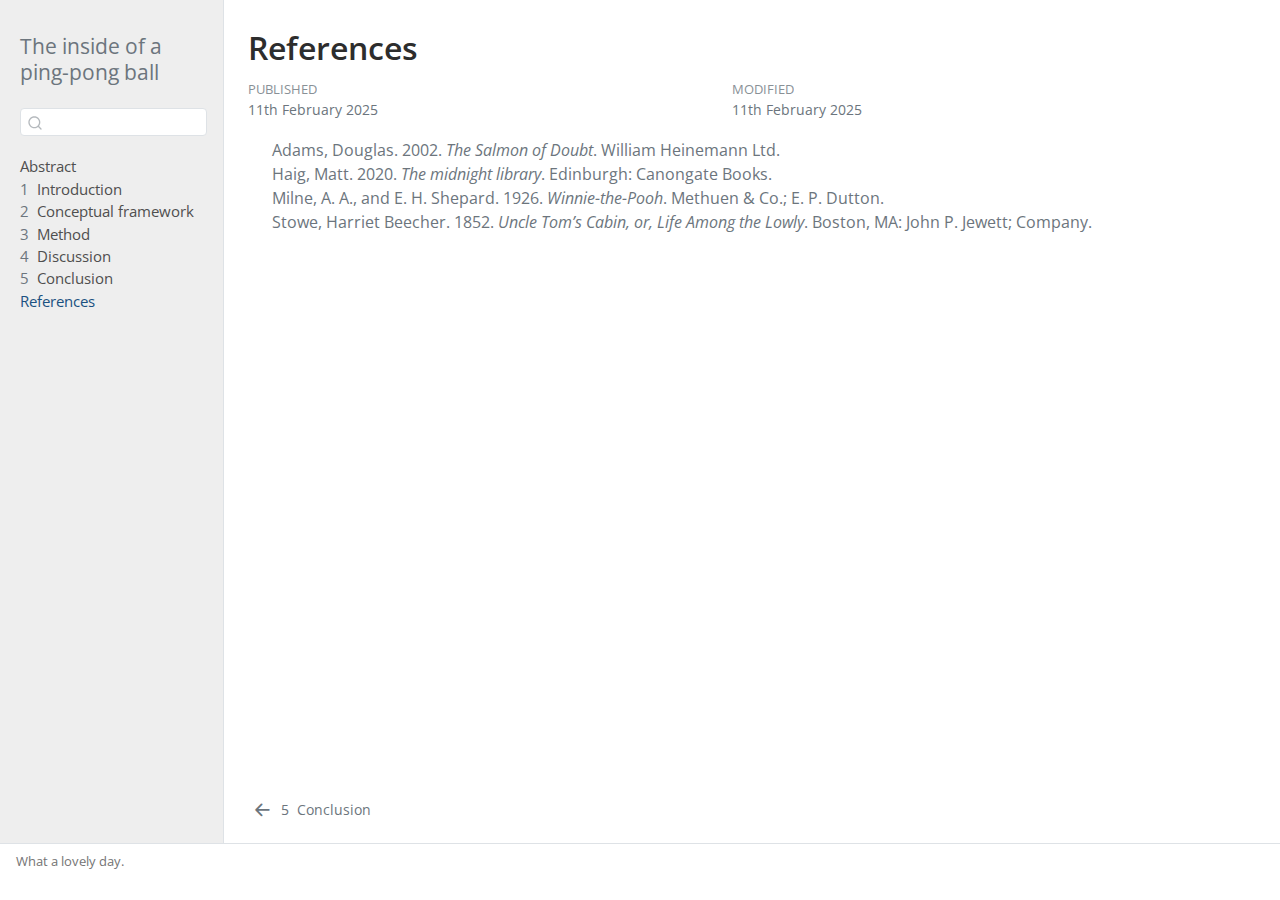
<file: docs/references.html>
<!DOCTYPE html>
<html xmlns="http://www.w3.org/1999/xhtml" lang="en" xml:lang="en"><head>

<meta charset="utf-8">
<meta name="generator" content="quarto-1.5.57">

<meta name="viewport" content="width=device-width, initial-scale=1.0, user-scalable=yes">

<meta name="description" content="Thesis of a postgraduate research project being conducted at the University of Edinburgh under the supervision of Professor Kermit T. Frog and Dr.&nbsp;G. O’Nzo.">

<title>References – The inside of a ping-pong ball</title>
<style>
code{white-space: pre-wrap;}
span.smallcaps{font-variant: small-caps;}
div.columns{display: flex; gap: min(4vw, 1.5em);}
div.column{flex: auto; overflow-x: auto;}
div.hanging-indent{margin-left: 1.5em; text-indent: -1.5em;}
ul.task-list{list-style: none;}
ul.task-list li input[type="checkbox"] {
  width: 0.8em;
  margin: 0 0.8em 0.2em -1em; /* quarto-specific, see https://github.com/quarto-dev/quarto-cli/issues/4556 */ 
  vertical-align: middle;
}
/* CSS for citations */
div.csl-bib-body { }
div.csl-entry {
  clear: both;
}
.hanging-indent div.csl-entry {
  margin-left:2em;
  text-indent:-2em;
}
div.csl-left-margin {
  min-width:2em;
  float:left;
}
div.csl-right-inline {
  margin-left:2em;
  padding-left:1em;
}
div.csl-indent {
  margin-left: 2em;
}</style>


<script src="site_libs/quarto-nav/quarto-nav.js"></script>
<script src="site_libs/quarto-nav/headroom.min.js"></script>
<script src="site_libs/clipboard/clipboard.min.js"></script>
<script src="site_libs/quarto-search/autocomplete.umd.js"></script>
<script src="site_libs/quarto-search/fuse.min.js"></script>
<script src="site_libs/quarto-search/quarto-search.js"></script>
<meta name="quarto:offset" content="./">
<link href="./50-conclusion.html" rel="prev">
<script src="site_libs/quarto-html/quarto.js"></script>
<script src="site_libs/quarto-html/popper.min.js"></script>
<script src="site_libs/quarto-html/tippy.umd.min.js"></script>
<script src="site_libs/quarto-html/anchor.min.js"></script>
<link href="site_libs/quarto-html/tippy.css" rel="stylesheet">
<link href="site_libs/quarto-html/quarto-syntax-highlighting.css" rel="stylesheet" id="quarto-text-highlighting-styles">
<script src="site_libs/bootstrap/bootstrap.min.js"></script>
<link href="site_libs/bootstrap/bootstrap-icons.css" rel="stylesheet">
<link href="site_libs/bootstrap/bootstrap.min.css" rel="stylesheet" id="quarto-bootstrap" data-mode="light">
<script id="quarto-search-options" type="application/json">{
  "location": "sidebar",
  "copy-button": false,
  "collapse-after": 3,
  "panel-placement": "start",
  "type": "textbox",
  "limit": 50,
  "keyboard-shortcut": [
    "f",
    "/",
    "s"
  ],
  "show-item-context": false,
  "language": {
    "search-no-results-text": "No results",
    "search-matching-documents-text": "matching documents",
    "search-copy-link-title": "Copy link to search",
    "search-hide-matches-text": "Hide additional matches",
    "search-more-match-text": "more match in this document",
    "search-more-matches-text": "more matches in this document",
    "search-clear-button-title": "Clear",
    "search-text-placeholder": "",
    "search-detached-cancel-button-title": "Cancel",
    "search-submit-button-title": "Submit",
    "search-label": "Search"
  }
}</script>


</head>

<body class="nav-sidebar docked fullcontent">

<div id="quarto-search-results"></div>
  <header id="quarto-header" class="headroom fixed-top">
  <nav class="quarto-secondary-nav">
    <div class="container-fluid d-flex">
      <button type="button" class="quarto-btn-toggle btn" data-bs-toggle="collapse" role="button" data-bs-target=".quarto-sidebar-collapse-item" aria-controls="quarto-sidebar" aria-expanded="false" aria-label="Toggle sidebar navigation" onclick="if (window.quartoToggleHeadroom) { window.quartoToggleHeadroom(); }">
        <i class="bi bi-layout-text-sidebar-reverse"></i>
      </button>
        <nav class="quarto-page-breadcrumbs" aria-label="breadcrumb"><ol class="breadcrumb"><li class="breadcrumb-item"><a href="./references.html">References</a></li></ol></nav>
        <a class="flex-grow-1" role="navigation" data-bs-toggle="collapse" data-bs-target=".quarto-sidebar-collapse-item" aria-controls="quarto-sidebar" aria-expanded="false" aria-label="Toggle sidebar navigation" onclick="if (window.quartoToggleHeadroom) { window.quartoToggleHeadroom(); }">      
        </a>
      <button type="button" class="btn quarto-search-button" aria-label="Search" onclick="window.quartoOpenSearch();">
        <i class="bi bi-search"></i>
      </button>
    </div>
  </nav>
</header>
<!-- content -->
<div id="quarto-content" class="quarto-container page-columns page-rows-contents page-layout-article">
<!-- sidebar -->
  <nav id="quarto-sidebar" class="sidebar collapse collapse-horizontal quarto-sidebar-collapse-item sidebar-navigation docked overflow-auto">
    <div class="pt-lg-2 mt-2 text-left sidebar-header">
    <div class="sidebar-title mb-0 py-0">
      <a href="./">The inside of a ping-pong ball</a> 
    </div>
      </div>
        <div class="mt-2 flex-shrink-0 align-items-center">
        <div class="sidebar-search">
        <div id="quarto-search" class="" title="Search"></div>
        </div>
        </div>
    <div class="sidebar-menu-container"> 
    <ul class="list-unstyled mt-1">
        <li class="sidebar-item">
  <div class="sidebar-item-container"> 
  <a href="./index.html" class="sidebar-item-text sidebar-link">
 <span class="menu-text">Abstract</span></a>
  </div>
</li>
        <li class="sidebar-item">
  <div class="sidebar-item-container"> 
  <a href="./10-introduction.html" class="sidebar-item-text sidebar-link">
 <span class="menu-text"><span class="chapter-number">1</span>&nbsp; <span class="chapter-title">Introduction</span></span></a>
  </div>
</li>
        <li class="sidebar-item">
  <div class="sidebar-item-container"> 
  <a href="./20-conceptual-framework.html" class="sidebar-item-text sidebar-link">
 <span class="menu-text"><span class="chapter-number">2</span>&nbsp; <span class="chapter-title">Conceptual framework</span></span></a>
  </div>
</li>
        <li class="sidebar-item">
  <div class="sidebar-item-container"> 
  <a href="./30-method.html" class="sidebar-item-text sidebar-link">
 <span class="menu-text"><span class="chapter-number">3</span>&nbsp; <span class="chapter-title">Method</span></span></a>
  </div>
</li>
        <li class="sidebar-item">
  <div class="sidebar-item-container"> 
  <a href="./40-discussion.html" class="sidebar-item-text sidebar-link">
 <span class="menu-text"><span class="chapter-number">4</span>&nbsp; <span class="chapter-title">Discussion</span></span></a>
  </div>
</li>
        <li class="sidebar-item">
  <div class="sidebar-item-container"> 
  <a href="./50-conclusion.html" class="sidebar-item-text sidebar-link">
 <span class="menu-text"><span class="chapter-number">5</span>&nbsp; <span class="chapter-title">Conclusion</span></span></a>
  </div>
</li>
        <li class="sidebar-item">
  <div class="sidebar-item-container"> 
  <a href="./references.html" class="sidebar-item-text sidebar-link active">
 <span class="menu-text">References</span></a>
  </div>
</li>
    </ul>
    </div>
</nav>
<div id="quarto-sidebar-glass" class="quarto-sidebar-collapse-item" data-bs-toggle="collapse" data-bs-target=".quarto-sidebar-collapse-item"></div>
<!-- margin-sidebar -->
    
<!-- main -->
<main class="content" id="quarto-document-content">

<header id="title-block-header" class="quarto-title-block default">
<div class="quarto-title">
<h1 class="title">References</h1>
</div>



<div class="quarto-title-meta">

    
    <div>
    <div class="quarto-title-meta-heading">Published</div>
    <div class="quarto-title-meta-contents">
      <p class="date">11th February 2025</p>
    </div>
  </div>
  
    <div>
    <div class="quarto-title-meta-heading">Modified</div>
    <div class="quarto-title-meta-contents">
      <p class="date-modified">11th February 2025</p>
    </div>
  </div>
    
  </div>
  


</header>


<div id="refs" class="references csl-bib-body hanging-indent" data-entry-spacing="0" role="list">
<div id="ref-Adams2002" class="csl-entry" role="listitem">
Adams, Douglas. 2002. <em><span class="nocase">The Salmon of
Doubt</span></em>. William Heinemann Ltd.
</div>
<div id="ref-Haig2020" class="csl-entry" role="listitem">
Haig, Matt. 2020. <em><span class="nocase">The midnight
library</span></em>. Edinburgh: Canongate Books.
</div>
<div id="ref-Milne1926" class="csl-entry" role="listitem">
Milne, A. A., and E. H. Shepard. 1926.
<em>Winnie-the-<span>Pooh</span></em>. Methuen &amp; Co.; E. P. Dutton.
</div>
<div id="ref-Stowe1852" class="csl-entry" role="listitem">
Stowe, Harriet Beecher. 1852. <em>Uncle Tom’s Cabin, or, Life Among the
Lowly</em>. Boston, MA: John P. Jewett; Company.
</div>
</div>



</main> <!-- /main -->
<script id="quarto-html-after-body" type="application/javascript">
window.document.addEventListener("DOMContentLoaded", function (event) {
  const toggleBodyColorMode = (bsSheetEl) => {
    const mode = bsSheetEl.getAttribute("data-mode");
    const bodyEl = window.document.querySelector("body");
    if (mode === "dark") {
      bodyEl.classList.add("quarto-dark");
      bodyEl.classList.remove("quarto-light");
    } else {
      bodyEl.classList.add("quarto-light");
      bodyEl.classList.remove("quarto-dark");
    }
  }
  const toggleBodyColorPrimary = () => {
    const bsSheetEl = window.document.querySelector("link#quarto-bootstrap");
    if (bsSheetEl) {
      toggleBodyColorMode(bsSheetEl);
    }
  }
  toggleBodyColorPrimary();  
  const icon = "";
  const anchorJS = new window.AnchorJS();
  anchorJS.options = {
    placement: 'right',
    icon: icon
  };
  anchorJS.add('.anchored');
  const isCodeAnnotation = (el) => {
    for (const clz of el.classList) {
      if (clz.startsWith('code-annotation-')) {                     
        return true;
      }
    }
    return false;
  }
  const onCopySuccess = function(e) {
    // button target
    const button = e.trigger;
    // don't keep focus
    button.blur();
    // flash "checked"
    button.classList.add('code-copy-button-checked');
    var currentTitle = button.getAttribute("title");
    button.setAttribute("title", "Copied!");
    let tooltip;
    if (window.bootstrap) {
      button.setAttribute("data-bs-toggle", "tooltip");
      button.setAttribute("data-bs-placement", "left");
      button.setAttribute("data-bs-title", "Copied!");
      tooltip = new bootstrap.Tooltip(button, 
        { trigger: "manual", 
          customClass: "code-copy-button-tooltip",
          offset: [0, -8]});
      tooltip.show();    
    }
    setTimeout(function() {
      if (tooltip) {
        tooltip.hide();
        button.removeAttribute("data-bs-title");
        button.removeAttribute("data-bs-toggle");
        button.removeAttribute("data-bs-placement");
      }
      button.setAttribute("title", currentTitle);
      button.classList.remove('code-copy-button-checked');
    }, 1000);
    // clear code selection
    e.clearSelection();
  }
  const getTextToCopy = function(trigger) {
      const codeEl = trigger.previousElementSibling.cloneNode(true);
      for (const childEl of codeEl.children) {
        if (isCodeAnnotation(childEl)) {
          childEl.remove();
        }
      }
      return codeEl.innerText;
  }
  const clipboard = new window.ClipboardJS('.code-copy-button:not([data-in-quarto-modal])', {
    text: getTextToCopy
  });
  clipboard.on('success', onCopySuccess);
  if (window.document.getElementById('quarto-embedded-source-code-modal')) {
    // For code content inside modals, clipBoardJS needs to be initialized with a container option
    // TODO: Check when it could be a function (https://github.com/zenorocha/clipboard.js/issues/860)
    const clipboardModal = new window.ClipboardJS('.code-copy-button[data-in-quarto-modal]', {
      text: getTextToCopy,
      container: window.document.getElementById('quarto-embedded-source-code-modal')
    });
    clipboardModal.on('success', onCopySuccess);
  }
    var localhostRegex = new RegExp(/^(?:http|https):\/\/localhost\:?[0-9]*\//);
    var mailtoRegex = new RegExp(/^mailto:/);
      var filterRegex = new RegExp('/' + window.location.host + '/');
    var isInternal = (href) => {
        return filterRegex.test(href) || localhostRegex.test(href) || mailtoRegex.test(href);
    }
    // Inspect non-navigation links and adorn them if external
 	var links = window.document.querySelectorAll('a[href]:not(.nav-link):not(.navbar-brand):not(.toc-action):not(.sidebar-link):not(.sidebar-item-toggle):not(.pagination-link):not(.no-external):not([aria-hidden]):not(.dropdown-item):not(.quarto-navigation-tool):not(.about-link)');
    for (var i=0; i<links.length; i++) {
      const link = links[i];
      if (!isInternal(link.href)) {
        // undo the damage that might have been done by quarto-nav.js in the case of
        // links that we want to consider external
        if (link.dataset.originalHref !== undefined) {
          link.href = link.dataset.originalHref;
        }
      }
    }
  function tippyHover(el, contentFn, onTriggerFn, onUntriggerFn) {
    const config = {
      allowHTML: true,
      maxWidth: 500,
      delay: 100,
      arrow: false,
      appendTo: function(el) {
          return el.parentElement;
      },
      interactive: true,
      interactiveBorder: 10,
      theme: 'quarto',
      placement: 'bottom-start',
    };
    if (contentFn) {
      config.content = contentFn;
    }
    if (onTriggerFn) {
      config.onTrigger = onTriggerFn;
    }
    if (onUntriggerFn) {
      config.onUntrigger = onUntriggerFn;
    }
    window.tippy(el, config); 
  }
  const noterefs = window.document.querySelectorAll('a[role="doc-noteref"]');
  for (var i=0; i<noterefs.length; i++) {
    const ref = noterefs[i];
    tippyHover(ref, function() {
      // use id or data attribute instead here
      let href = ref.getAttribute('data-footnote-href') || ref.getAttribute('href');
      try { href = new URL(href).hash; } catch {}
      const id = href.replace(/^#\/?/, "");
      const note = window.document.getElementById(id);
      if (note) {
        return note.innerHTML;
      } else {
        return "";
      }
    });
  }
  const xrefs = window.document.querySelectorAll('a.quarto-xref');
  const processXRef = (id, note) => {
    // Strip column container classes
    const stripColumnClz = (el) => {
      el.classList.remove("page-full", "page-columns");
      if (el.children) {
        for (const child of el.children) {
          stripColumnClz(child);
        }
      }
    }
    stripColumnClz(note)
    if (id === null || id.startsWith('sec-')) {
      // Special case sections, only their first couple elements
      const container = document.createElement("div");
      if (note.children && note.children.length > 2) {
        container.appendChild(note.children[0].cloneNode(true));
        for (let i = 1; i < note.children.length; i++) {
          const child = note.children[i];
          if (child.tagName === "P" && child.innerText === "") {
            continue;
          } else {
            container.appendChild(child.cloneNode(true));
            break;
          }
        }
        if (window.Quarto?.typesetMath) {
          window.Quarto.typesetMath(container);
        }
        return container.innerHTML
      } else {
        if (window.Quarto?.typesetMath) {
          window.Quarto.typesetMath(note);
        }
        return note.innerHTML;
      }
    } else {
      // Remove any anchor links if they are present
      const anchorLink = note.querySelector('a.anchorjs-link');
      if (anchorLink) {
        anchorLink.remove();
      }
      if (window.Quarto?.typesetMath) {
        window.Quarto.typesetMath(note);
      }
      // TODO in 1.5, we should make sure this works without a callout special case
      if (note.classList.contains("callout")) {
        return note.outerHTML;
      } else {
        return note.innerHTML;
      }
    }
  }
  for (var i=0; i<xrefs.length; i++) {
    const xref = xrefs[i];
    tippyHover(xref, undefined, function(instance) {
      instance.disable();
      let url = xref.getAttribute('href');
      let hash = undefined; 
      if (url.startsWith('#')) {
        hash = url;
      } else {
        try { hash = new URL(url).hash; } catch {}
      }
      if (hash) {
        const id = hash.replace(/^#\/?/, "");
        const note = window.document.getElementById(id);
        if (note !== null) {
          try {
            const html = processXRef(id, note.cloneNode(true));
            instance.setContent(html);
          } finally {
            instance.enable();
            instance.show();
          }
        } else {
          // See if we can fetch this
          fetch(url.split('#')[0])
          .then(res => res.text())
          .then(html => {
            const parser = new DOMParser();
            const htmlDoc = parser.parseFromString(html, "text/html");
            const note = htmlDoc.getElementById(id);
            if (note !== null) {
              const html = processXRef(id, note);
              instance.setContent(html);
            } 
          }).finally(() => {
            instance.enable();
            instance.show();
          });
        }
      } else {
        // See if we can fetch a full url (with no hash to target)
        // This is a special case and we should probably do some content thinning / targeting
        fetch(url)
        .then(res => res.text())
        .then(html => {
          const parser = new DOMParser();
          const htmlDoc = parser.parseFromString(html, "text/html");
          const note = htmlDoc.querySelector('main.content');
          if (note !== null) {
            // This should only happen for chapter cross references
            // (since there is no id in the URL)
            // remove the first header
            if (note.children.length > 0 && note.children[0].tagName === "HEADER") {
              note.children[0].remove();
            }
            const html = processXRef(null, note);
            instance.setContent(html);
          } 
        }).finally(() => {
          instance.enable();
          instance.show();
        });
      }
    }, function(instance) {
    });
  }
      let selectedAnnoteEl;
      const selectorForAnnotation = ( cell, annotation) => {
        let cellAttr = 'data-code-cell="' + cell + '"';
        let lineAttr = 'data-code-annotation="' +  annotation + '"';
        const selector = 'span[' + cellAttr + '][' + lineAttr + ']';
        return selector;
      }
      const selectCodeLines = (annoteEl) => {
        const doc = window.document;
        const targetCell = annoteEl.getAttribute("data-target-cell");
        const targetAnnotation = annoteEl.getAttribute("data-target-annotation");
        const annoteSpan = window.document.querySelector(selectorForAnnotation(targetCell, targetAnnotation));
        const lines = annoteSpan.getAttribute("data-code-lines").split(",");
        const lineIds = lines.map((line) => {
          return targetCell + "-" + line;
        })
        let top = null;
        let height = null;
        let parent = null;
        if (lineIds.length > 0) {
            //compute the position of the single el (top and bottom and make a div)
            const el = window.document.getElementById(lineIds[0]);
            top = el.offsetTop;
            height = el.offsetHeight;
            parent = el.parentElement.parentElement;
          if (lineIds.length > 1) {
            const lastEl = window.document.getElementById(lineIds[lineIds.length - 1]);
            const bottom = lastEl.offsetTop + lastEl.offsetHeight;
            height = bottom - top;
          }
          if (top !== null && height !== null && parent !== null) {
            // cook up a div (if necessary) and position it 
            let div = window.document.getElementById("code-annotation-line-highlight");
            if (div === null) {
              div = window.document.createElement("div");
              div.setAttribute("id", "code-annotation-line-highlight");
              div.style.position = 'absolute';
              parent.appendChild(div);
            }
            div.style.top = top - 2 + "px";
            div.style.height = height + 4 + "px";
            div.style.left = 0;
            let gutterDiv = window.document.getElementById("code-annotation-line-highlight-gutter");
            if (gutterDiv === null) {
              gutterDiv = window.document.createElement("div");
              gutterDiv.setAttribute("id", "code-annotation-line-highlight-gutter");
              gutterDiv.style.position = 'absolute';
              const codeCell = window.document.getElementById(targetCell);
              const gutter = codeCell.querySelector('.code-annotation-gutter');
              gutter.appendChild(gutterDiv);
            }
            gutterDiv.style.top = top - 2 + "px";
            gutterDiv.style.height = height + 4 + "px";
          }
          selectedAnnoteEl = annoteEl;
        }
      };
      const unselectCodeLines = () => {
        const elementsIds = ["code-annotation-line-highlight", "code-annotation-line-highlight-gutter"];
        elementsIds.forEach((elId) => {
          const div = window.document.getElementById(elId);
          if (div) {
            div.remove();
          }
        });
        selectedAnnoteEl = undefined;
      };
        // Handle positioning of the toggle
    window.addEventListener(
      "resize",
      throttle(() => {
        elRect = undefined;
        if (selectedAnnoteEl) {
          selectCodeLines(selectedAnnoteEl);
        }
      }, 10)
    );
    function throttle(fn, ms) {
    let throttle = false;
    let timer;
      return (...args) => {
        if(!throttle) { // first call gets through
            fn.apply(this, args);
            throttle = true;
        } else { // all the others get throttled
            if(timer) clearTimeout(timer); // cancel #2
            timer = setTimeout(() => {
              fn.apply(this, args);
              timer = throttle = false;
            }, ms);
        }
      };
    }
      // Attach click handler to the DT
      const annoteDls = window.document.querySelectorAll('dt[data-target-cell]');
      for (const annoteDlNode of annoteDls) {
        annoteDlNode.addEventListener('click', (event) => {
          const clickedEl = event.target;
          if (clickedEl !== selectedAnnoteEl) {
            unselectCodeLines();
            const activeEl = window.document.querySelector('dt[data-target-cell].code-annotation-active');
            if (activeEl) {
              activeEl.classList.remove('code-annotation-active');
            }
            selectCodeLines(clickedEl);
            clickedEl.classList.add('code-annotation-active');
          } else {
            // Unselect the line
            unselectCodeLines();
            clickedEl.classList.remove('code-annotation-active');
          }
        });
      }
  const findCites = (el) => {
    const parentEl = el.parentElement;
    if (parentEl) {
      const cites = parentEl.dataset.cites;
      if (cites) {
        return {
          el,
          cites: cites.split(' ')
        };
      } else {
        return findCites(el.parentElement)
      }
    } else {
      return undefined;
    }
  };
  var bibliorefs = window.document.querySelectorAll('a[role="doc-biblioref"]');
  for (var i=0; i<bibliorefs.length; i++) {
    const ref = bibliorefs[i];
    const citeInfo = findCites(ref);
    if (citeInfo) {
      tippyHover(citeInfo.el, function() {
        var popup = window.document.createElement('div');
        citeInfo.cites.forEach(function(cite) {
          var citeDiv = window.document.createElement('div');
          citeDiv.classList.add('hanging-indent');
          citeDiv.classList.add('csl-entry');
          var biblioDiv = window.document.getElementById('ref-' + cite);
          if (biblioDiv) {
            citeDiv.innerHTML = biblioDiv.innerHTML;
          }
          popup.appendChild(citeDiv);
        });
        return popup.innerHTML;
      });
    }
  }
});
</script>
<nav class="page-navigation">
  <div class="nav-page nav-page-previous">
      <a href="./50-conclusion.html" class="pagination-link" aria-label="Conclusion">
        <i class="bi bi-arrow-left-short"></i> <span class="nav-page-text"><span class="chapter-number">5</span>&nbsp; <span class="chapter-title">Conclusion</span></span>
      </a>          
  </div>
  <div class="nav-page nav-page-next">
  </div>
</nav>
</div> <!-- /content -->
<footer class="footer">
  <div class="nav-footer">
    <div class="nav-footer-left">
<p>What a lovely day.</p>
</div>   
    <div class="nav-footer-center">
      &nbsp;
    </div>
    <div class="nav-footer-right">
      &nbsp;
    </div>
  </div>
</footer>




</body></html>
</file>
<file: docs/site_libs/quarto-html/tippy.css>
.tippy-box[data-animation=fade][data-state=hidden]{opacity:0}[data-tippy-root]{max-width:calc(100vw - 10px)}.tippy-box{position:relative;background-color:#333;color:#fff;border-radius:4px;font-size:14px;line-height:1.4;white-space:normal;outline:0;transition-property:transform,visibility,opacity}.tippy-box[data-placement^=top]>.tippy-arrow{bottom:0}.tippy-box[data-placement^=top]>.tippy-arrow:before{bottom:-7px;left:0;border-width:8px 8px 0;border-top-color:initial;transform-origin:center top}.tippy-box[data-placement^=bottom]>.tippy-arrow{top:0}.tippy-box[data-placement^=bottom]>.tippy-arrow:before{top:-7px;left:0;border-width:0 8px 8px;border-bottom-color:initial;transform-origin:center bottom}.tippy-box[data-placement^=left]>.tippy-arrow{right:0}.tippy-box[data-placement^=left]>.tippy-arrow:before{border-width:8px 0 8px 8px;border-left-color:initial;right:-7px;transform-origin:center left}.tippy-box[data-placement^=right]>.tippy-arrow{left:0}.tippy-box[data-placement^=right]>.tippy-arrow:before{left:-7px;border-width:8px 8px 8px 0;border-right-color:initial;transform-origin:center right}.tippy-box[data-inertia][data-state=visible]{transition-timing-function:cubic-bezier(.54,1.5,.38,1.11)}.tippy-arrow{width:16px;height:16px;color:#333}.tippy-arrow:before{content:"";position:absolute;border-color:transparent;border-style:solid}.tippy-content{position:relative;padding:5px 9px;z-index:1}
</file>
<file: docs/site_libs/quarto-html/quarto-syntax-highlighting.css>
/* quarto syntax highlight colors */
:root {
  --quarto-hl-ot-color: #003B4F;
  --quarto-hl-at-color: #657422;
  --quarto-hl-ss-color: #20794D;
  --quarto-hl-an-color: #5E5E5E;
  --quarto-hl-fu-color: #4758AB;
  --quarto-hl-st-color: #20794D;
  --quarto-hl-cf-color: #003B4F;
  --quarto-hl-op-color: #5E5E5E;
  --quarto-hl-er-color: #AD0000;
  --quarto-hl-bn-color: #AD0000;
  --quarto-hl-al-color: #AD0000;
  --quarto-hl-va-color: #111111;
  --quarto-hl-bu-color: inherit;
  --quarto-hl-ex-color: inherit;
  --quarto-hl-pp-color: #AD0000;
  --quarto-hl-in-color: #5E5E5E;
  --quarto-hl-vs-color: #20794D;
  --quarto-hl-wa-color: #5E5E5E;
  --quarto-hl-do-color: #5E5E5E;
  --quarto-hl-im-color: #00769E;
  --quarto-hl-ch-color: #20794D;
  --quarto-hl-dt-color: #AD0000;
  --quarto-hl-fl-color: #AD0000;
  --quarto-hl-co-color: #5E5E5E;
  --quarto-hl-cv-color: #5E5E5E;
  --quarto-hl-cn-color: #8f5902;
  --quarto-hl-sc-color: #5E5E5E;
  --quarto-hl-dv-color: #AD0000;
  --quarto-hl-kw-color: #003B4F;
}

/* other quarto variables */
:root {
  --quarto-font-monospace: SFMono-Regular, Menlo, Monaco, Consolas, "Liberation Mono", "Courier New", monospace;
}

pre > code.sourceCode > span {
  color: #003B4F;
}

code span {
  color: #003B4F;
}

code.sourceCode > span {
  color: #003B4F;
}

div.sourceCode,
div.sourceCode pre.sourceCode {
  color: #003B4F;
}

code span.ot {
  color: #003B4F;
  font-style: inherit;
}

code span.at {
  color: #657422;
  font-style: inherit;
}

code span.ss {
  color: #20794D;
  font-style: inherit;
}

code span.an {
  color: #5E5E5E;
  font-style: inherit;
}

code span.fu {
  color: #4758AB;
  font-style: inherit;
}

code span.st {
  color: #20794D;
  font-style: inherit;
}

code span.cf {
  color: #003B4F;
  font-weight: bold;
  font-style: inherit;
}

code span.op {
  color: #5E5E5E;
  font-style: inherit;
}

code span.er {
  color: #AD0000;
  font-style: inherit;
}

code span.bn {
  color: #AD0000;
  font-style: inherit;
}

code span.al {
  color: #AD0000;
  font-style: inherit;
}

code span.va {
  color: #111111;
  font-style: inherit;
}

code span.bu {
  font-style: inherit;
}

code span.ex {
  font-style: inherit;
}

code span.pp {
  color: #AD0000;
  font-style: inherit;
}

code span.in {
  color: #5E5E5E;
  font-style: inherit;
}

code span.vs {
  color: #20794D;
  font-style: inherit;
}

code span.wa {
  color: #5E5E5E;
  font-style: italic;
}

code span.do {
  color: #5E5E5E;
  font-style: italic;
}

code span.im {
  color: #00769E;
  font-style: inherit;
}

code span.ch {
  color: #20794D;
  font-style: inherit;
}

code span.dt {
  color: #AD0000;
  font-style: inherit;
}

code span.fl {
  color: #AD0000;
  font-style: inherit;
}

code span.co {
  color: #5E5E5E;
  font-style: inherit;
}

code span.cv {
  color: #5E5E5E;
  font-style: italic;
}

code span.cn {
  color: #8f5902;
  font-style: inherit;
}

code span.sc {
  color: #5E5E5E;
  font-style: inherit;
}

code span.dv {
  color: #AD0000;
  font-style: inherit;
}

code span.kw {
  color: #003B4F;
  font-weight: bold;
  font-style: inherit;
}

.prevent-inlining {
  content: "</";
}

/*# sourceMappingURL=debc5d5d77c3f9108843748ff7464032.css.map */
</file>
